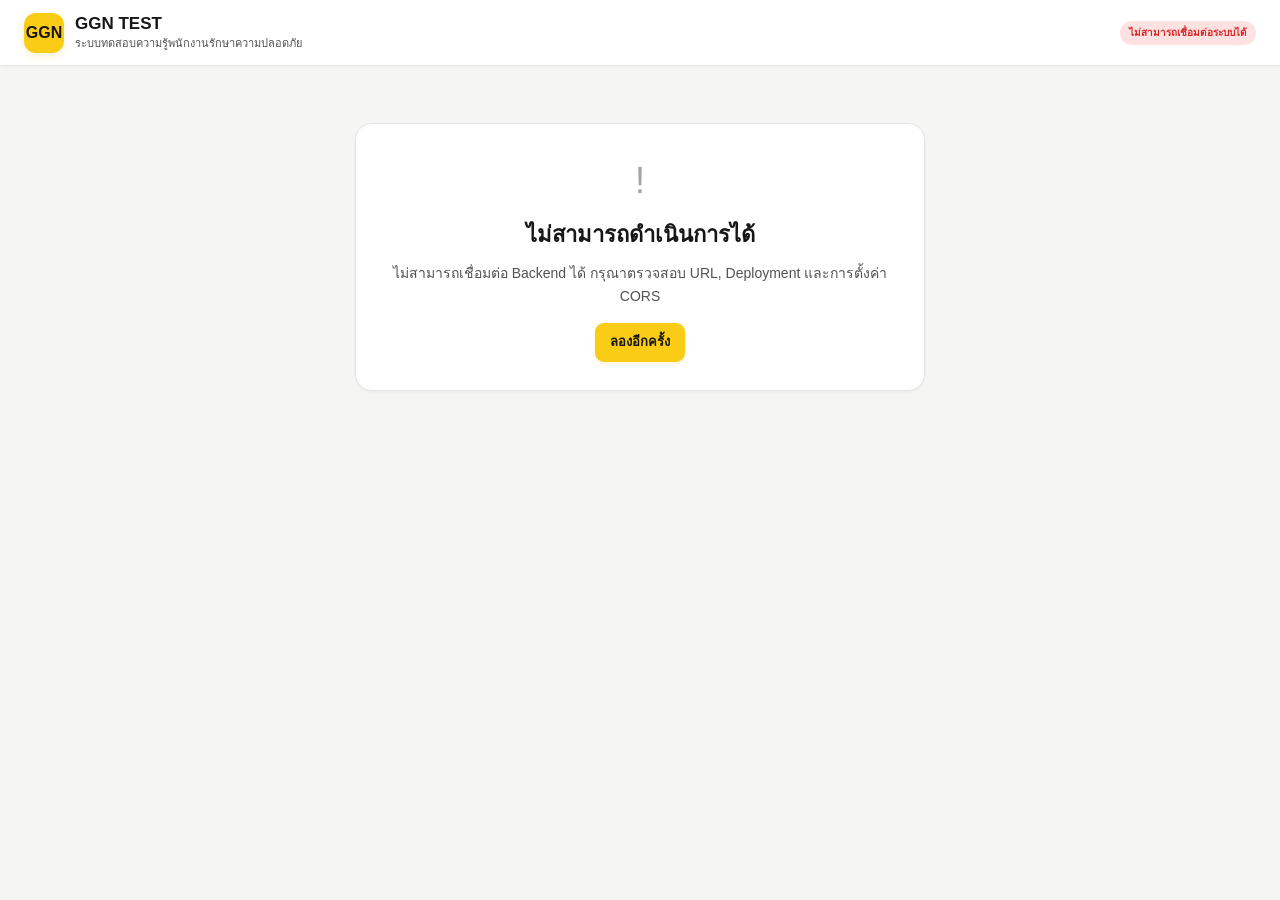
<file: index.html>
<!DOCTYPE html>
<html lang="th">

<head>
  <meta charset="UTF-8">

  <meta
    name="viewport"
    content="width=device-width, initial-scale=1.0"
  >

  <meta
    name="description"
    content="GGN Test - ระบบทดสอบความรู้พนักงานรักษาความปลอดภัย"
  >

  <meta name="theme-color" content="#1d4ed8">

  <title>GGN Test | ระบบทดสอบความรู้</title>

  <link rel="stylesheet" href="css/style.css">
</head>

<body>

  <!-- ==================================================
       APPLICATION HEADER
       ================================================== -->

  <header class="main-header">

    <div class="brand">

      <div class="brand-logo">
        GGN
      </div>

      <div>
        <div class="brand-name">
          GGN TEST
        </div>

        <div class="brand-subtitle">
          ระบบทดสอบความรู้พนักงานรักษาความปลอดภัย
        </div>
      </div>

    </div>

    <div id="connection-status">
      <span class="badge badge-secondary">
        กำลังตรวจสอบระบบ
      </span>
    </div>

  </header>


  <!-- ==================================================
       MAIN APPLICATION
       ================================================== -->

  <main class="container">

    <!-- ================================================
         GLOBAL ALERT
         ================================================ -->

    <div
      id="global-alert"
      class="alert hidden"
      role="alert"
      aria-live="polite"
    ></div>


    <!-- ================================================
         LOADING
         ================================================ -->

    <section
      id="app-loading"
      class="loading-overlay"
    >

      <div class="loading-content">

        <div class="spinner"></div>

        <p>
          กำลังเชื่อมต่อระบบ GGN Test
        </p>

      </div>

    </section>


    <!-- ================================================
         SECTION 1: EXAMINEE SELECTION
         ================================================ -->

    <section
      id="selection-section"
      class="login-page hidden"
    >

      <div class="login-card">

        <div class="login-header">

          <div class="login-logo">
            GGN
          </div>

          <h1 class="login-title">
            GGN TEST
          </h1>

          <p class="login-description">
            ระบบทดสอบความรู้พนักงานรักษาความปลอดภัย
          </p>

        </div>


        <!-- System Information -->

        <div
          id="selection-info"
          class="alert alert-info"
        >
          กรุณากรอกเลขบัตรประชาชน 13 หลัก เพื่อยืนยันตัวตนก่อนเข้าสู่ระบบทดสอบ
        </div>


        <!-- National ID Login Form -->

        <form id="examinee-selection-form" autocomplete="off">

          <div class="form-group">

            <label
              for="examinee-national-id"
              class="form-label"
            >
              เลขบัตรประจำตัวประชาชน
              <span class="required">*</span>
            </label>

            <input
              type="text"
              id="examinee-national-id"
              name="nationalId"
              class="form-control"
              inputmode="numeric"
              pattern="[0-9]{13}"
              maxlength="13"
              minlength="13"
              autocomplete="off"
              autocapitalize="off"
              spellcheck="false"
              placeholder="กรอกเลขบัตรประชาชน 13 หลัก"
              required
              aria-describedby="national-id-help national-id-error"
            >

            <small id="national-id-help" class="text-secondary">
              ระบบจะใช้เลขนี้ตรวจสอบชื่อและรุ่นการสอบของท่าน
            </small>

            <div
              id="national-id-error"
              class="form-error hidden"
              role="alert"
            ></div>

          </div>


          <!-- Examinee Information -->

          <div
            id="examinee-information"
            class="card mb-4 hidden"
            aria-live="polite"
          >

            <div class="card-title mb-2">
              โปรดตรวจสอบข้อมูลของท่าน
            </div>

            <div class="form-group">
              <div class="text-secondary">ชื่อ-นามสกุล</div>
              <strong id="selected-examinee-name">-</strong>
            </div>

            <div class="form-group">
              <div class="text-secondary">รุ่นการทดสอบ</div>
              <strong id="selected-examinee-cohort">-</strong>
            </div>

          </div>


          <button
            type="submit"
            id="btn-enter-system"
            class="btn btn-primary btn-block btn-lg"
            disabled
          >
            ตรวจสอบเลขบัตรประชาชน
          </button>

        </form>

        <div class="card-footer text-center">

          <p class="text-muted">
            หากตรวจสอบข้อมูลไม่สำเร็จ กรุณาติดต่อเจ้าหน้าที่
          </p>

        </div>

      </div>

    </section>


    <!-- ================================================
         SECTION 2: EXAMINEE DASHBOARD
         ================================================ -->

    <section
      id="examinee-dashboard"
      class="hidden"
    >

      <!-- Examinee Profile -->

      <div class="page-header">

        <div>

          <h1 class="page-title">
            รายการทดสอบของฉัน
          </h1>

          <p class="page-description">
            ตรวจสอบรายวิชาและสถานะการทดสอบ
          </p>

        </div>

        <button
          type="button"
          id="btn-change-examinee"
          class="btn btn-secondary"
        >
          เปลี่ยนผู้เข้าสอบ
        </button>

      </div>


      <div class="card mb-4">

        <div class="card-header">

          <div class="card-title">
            ข้อมูลผู้เข้าสอบ
          </div>

          <span
            id="examinee-status"
            class="badge badge-success"
          >
            พร้อมสอบ
          </span>

        </div>

        <div class="form-row">

          <div class="form-group">

            <div class="text-secondary">
              ชื่อ-นามสกุล
            </div>

            <strong id="dashboard-examinee-name">
              -
            </strong>

          </div>

          <div class="form-group">

            <div class="text-secondary">
              รุ่นการทดสอบ
            </div>

            <strong id="dashboard-examinee-cohort">
              -
            </strong>

          </div>

        </div>

      </div>


      <!-- Exam Summary -->

      <div class="stats-grid mb-4">

        <div class="stat-card">

          <div class="stat-label">
            รายวิชาทั้งหมด
          </div>

          <div
            id="total-subjects"
            class="stat-value"
          >
            9
          </div>

          <div class="stat-description">
            รายวิชาที่กำหนด
          </div>

        </div>


        <div class="stat-card">

          <div class="stat-label">
            สอบผ่าน
          </div>

          <div
            id="passed-subjects"
            class="stat-value text-success"
          >
            0
          </div>

          <div class="stat-description">
            วิชาที่ผ่านเกณฑ์
          </div>

        </div>


        <div class="stat-card">

          <div class="stat-label">
            รอสอบ
          </div>

          <div
            id="pending-subjects"
            class="stat-value"
          >
            0
          </div>

          <div class="stat-description">
            วิชาที่ยังไม่เริ่มสอบ
          </div>

        </div>


        <div class="stat-card">

          <div class="stat-label">
            ดำเนินการสอบ
          </div>

          <div
            id="in-progress-subjects"
            class="stat-value text-warning"
          >
            0
          </div>

          <div class="stat-description">
            วิชาที่สอบค้างไว้
          </div>

        </div>

      </div>


      <!-- Subject List -->

      <div class="card">

        <div class="card-header">

          <div class="card-title">
            รายวิชาทั้งหมดและสถานะการสอบ
          </div>

          <span id="subject-open-count" class="badge badge-info">
            0 วิชา
          </span>

        </div>


        <div
          id="subject-list-loading"
          class="text-center text-muted"
        >
          กำลังโหลดรายวิชา...
        </div>


        <div
          id="subject-list"
          class="subject-list"
        >

          <!-- Subject cards will be rendered by app.js -->

        </div>


        <div
          id="subject-list-empty"
          class="empty-state hidden"
        >

          <div class="empty-state-icon">
            -
          </div>

          <div class="empty-state-title">
            ยังไม่มีรายวิชาในระบบ
          </div>

          <p class="empty-state-description">
            กรุณาติดต่อเจ้าหน้าที่เพื่อตรวจสอบรายวิชา
          </p>

        </div>

      </div>

    </section>


    <!-- ================================================
         SECTION 3: EXAM INSTRUCTIONS
         ================================================ -->

    <section
      id="exam-instructions-section"
      class="hidden"
    >

      <div class="page-header">

        <div>

          <h1 class="page-title">
            คำชี้แจงก่อนเริ่มสอบ
          </h1>

          <p class="page-description">
            กรุณาอ่านคำชี้แจงให้ครบถ้วนก่อนเริ่มทำข้อสอบ
          </p>

        </div>

      </div>


      <div class="card">

        <div class="card-header">

          <div class="card-title">
            ข้อมูลการสอบ
          </div>

        </div>


        <div class="form-group">

          <div class="text-secondary">
            รายวิชา
          </div>

          <h3 id="instruction-subject-name">
            -
          </h3>

        </div>


        <div class="form-row">

          <div class="form-group">

            <div class="text-secondary">
              จำนวนข้อสอบ
            </div>

            <strong id="instruction-question-count">
              -
            </strong>

          </div>

          <div class="form-group">

            <div class="text-secondary">
              เวลาสอบ
            </div>

            <strong id="instruction-duration">
              -
            </strong>

          </div>

        </div>


        <div class="divider"></div>


        <h3 class="mb-3">
          ข้อปฏิบัติในการสอบ
        </h3>

        <div class="alert alert-info">

          <ol style="padding-left: 20px;">

            <li>
              ผู้เข้าสอบต้องตรวจสอบชื่อของตนเองก่อนเริ่มสอบ
            </li>

            <li>
              อ่านคำถามและตัวเลือกให้ครบถ้วนก่อนตอบ
            </li>

            <li>
              เลือกคำตอบที่ถูกต้องที่สุดเพียงหนึ่งข้อ
            </li>

            <li>
              ระบบจะบันทึกคำตอบระหว่างการสอบ
            </li>

            <li>
              เมื่อหมดเวลาระบบจะสิ้นสุดการสอบตามเวลาที่กำหนด
            </li>

            <li>
              หากอินเทอร์เน็ตหลุดหรือปิดเบราว์เซอร์ สามารถกลับเข้าสู่ข้อสอบเดิมได้ โดยใช้เวลาที่เหลือจากกำหนดเวลาเดิม
            </li>

            <li>
              การส่งข้อสอบแล้วจะไม่สามารถกลับมาแก้ไขคำตอบได้
            </li>

          </ol>

        </div>


        <div class="alert alert-warning">

          <strong>
            ข้อควรระวัง
          </strong>

          <p>
            ไม่ควรปิดหน้าต่างหรือออกจากระบบระหว่างทำข้อสอบ
            หากเกิดปัญหาให้กลับเข้าสู่ระบบด้วยชื่อเดิม
          </p>

        </div>


        <div class="form-group">

          <label class="flex gap-2">

            <input
              type="checkbox"
              id="confirm-exam-instructions"
            >

            <span>
              ข้าพเจ้าอ่านและเข้าใจคำชี้แจงการสอบแล้ว
            </span>

          </label>

        </div>


        <div class="flex-between flex-wrap gap-3">

          <button
            type="button"
            id="btn-cancel-exam"
            class="btn btn-secondary"
          >
            กลับหน้ารายวิชา
          </button>

          <button
            type="button"
            id="btn-start-exam"
            class="btn btn-primary btn-lg"
            disabled
          >
            เริ่มทำข้อสอบ
          </button>

        </div>

      </div>

    </section>


    <!-- ================================================
         SECTION 4: EXAM AREA
         ================================================ -->

    <section
      id="exam-section"
      class="exam-layout hidden"
    >

      <!-- Exam Header -->

      <div class="exam-header">

        <div>

          <div
            id="exam-subject-name"
            class="exam-subject"
          >
            -
          </div>

          <div
            id="exam-examinee-name"
            class="text-secondary"
          >
            -
          </div>

          <div class="exam-progress">

            <div class="text-muted">
              ความคืบหน้าการตอบ
              <span id="exam-progress-text">
                0/0
              </span>
            </div>

            <div class="progress-track">

              <div
                id="exam-progress-bar"
                class="progress-bar"
                style="width: 0%"
              ></div>

            </div>

          </div>

        </div>


        <div
          id="exam-timer"
          class="exam-timer"
          aria-live="off"
        >
          00:00
        </div>

      </div>


      <!-- Question Navigation -->

      <div class="card mb-4">

        <div class="card-header">

          <div class="card-title">
            หมายเลขข้อสอบ
          </div>

          <div class="text-muted">
            เลือกเพื่อไปยังข้อที่ต้องการ
          </div>

        </div>

        <div
          id="exam-question-navigation"
          class="exam-question-nav"
        >

          <!-- Question navigation will be rendered by app.js -->

        </div>

        <div class="flex flex-wrap gap-3">

          <span class="badge badge-success">
            ตอบแล้ว
          </span>

          <span class="badge badge-secondary">
            ยังไม่ตอบ
          </span>

          <span class="badge badge-primary">
            ข้อปัจจุบัน
          </span>

        </div>

      </div>


      <!-- Question Container -->

      <div
        id="exam-question-container"
      >

        <!-- Questions will be rendered by app.js -->

      </div>


      <!-- Exam Navigation -->

      <div class="exam-navigation">

        <button
          type="button"
          id="btn-previous-question"
          class="btn btn-secondary"
          disabled
        >
          ข้อก่อนหน้า
        </button>

        <button
          type="button"
          id="btn-next-question"
          class="btn btn-primary"
        >
          ข้อถัดไป
        </button>

      </div>


      <!-- Submit Exam -->

      <div class="card mt-4">

        <div class="flex-between flex-wrap gap-3">

          <div>

            <strong>
              ตรวจสอบคำตอบก่อนส่งข้อสอบ
            </strong>

            <p class="text-muted">
              ระบบจะไม่อนุญาตให้แก้ไขคำตอบหลังส่งข้อสอบ
            </p>

          </div>

          <button
            type="button"
            id="btn-submit-exam"
            class="btn btn-success btn-lg"
          >
            ส่งข้อสอบ
          </button>

        </div>

      </div>

    </section>


    <!-- ================================================
         SECTION 5: EXAM RESULT
         ================================================ -->

    <section
      id="exam-result-section"
      class="hidden"
    >

      
    <div class="result-card">

      <!-- Success Check Icon -->
      <div style="
        width: 88px;
        height: 88px;
        margin: 0 auto 20px;
        border-radius: 50%;
        background: #dcfce7;
        color: #16a34a;
        display: flex;
        align-items: center;
        justify-content: center;
        font-size: 52px;
        font-weight: 700;
        border: 4px solid #86efac;
      ">✓</div>

      <h2 id="result-subject-name">
        ส่งข้อสอบเรียบร้อยแล้ว
      </h2>

      <p id="result-status" class="mt-2">
        ระบบบันทึกการส่งข้อสอบของคุณแล้ว
      </p>

      <div class="alert alert-info mt-4">
        ผลการสอบถูกบันทึกในระบบแล้ว
        กรุณากลับไปยังหน้ารายวิชาเพื่อดำเนินการต่อ
      </div>

      <button
        type="button"
        id="btn-back-to-dashboard"
        class="btn btn-primary btn-block mt-3"
      >
        กลับหน้ารายวิชา
      </button>

    </div>


    </section>


    <!-- ================================================
         SECTION 6: SYSTEM ERROR
         ================================================ -->

    <section
      id="system-error-section"
      class="hidden"
    >

      <div class="result-card">

        <div class="empty-state-icon">
          !
        </div>

        <h2>
          ไม่สามารถดำเนินการได้
        </h2>

        <p
          id="system-error-message"
          class="mt-3"
        >
          เกิดข้อผิดพลาดในการเชื่อมต่อระบบ
        </p>

        <button
          type="button"
          id="btn-retry-system"
          class="btn btn-primary mt-4"
        >
          ลองอีกครั้ง
        </button>

      </div>

    </section>

  </main>


  <!-- ==================================================
       CONFIRMATION MODAL
       ================================================== -->

  <div
    id="confirm-modal"
    class="modal-overlay hidden"
    role="dialog"
    aria-modal="true"
    aria-labelledby="confirm-modal-title"
  >

    <div class="modal">

      <div class="modal-header">

        <h3
          id="confirm-modal-title"
          class="modal-title"
        >
          ยืนยันการดำเนินการ
        </h3>

      </div>

      <div
        id="confirm-modal-message"
        class="modal-body"
      >
        กรุณายืนยันการดำเนินการ
      </div>

      <div class="modal-footer">

        <button
          type="button"
          id="btn-confirm-cancel"
          class="btn btn-secondary"
        >
          ยกเลิก
        </button>

        <button
          type="button"
          id="btn-confirm-ok"
          class="btn btn-primary"
        >
          ยืนยัน
        </button>

      </div>

    </div>

  </div>


  <!-- ==================================================
       APPLICATION SCRIPTS
       ================================================== -->

  <script src="js/api.js"></script>
  <script src="js/app.js?v=1.1.0"></script>

</body>

</html>
</file>
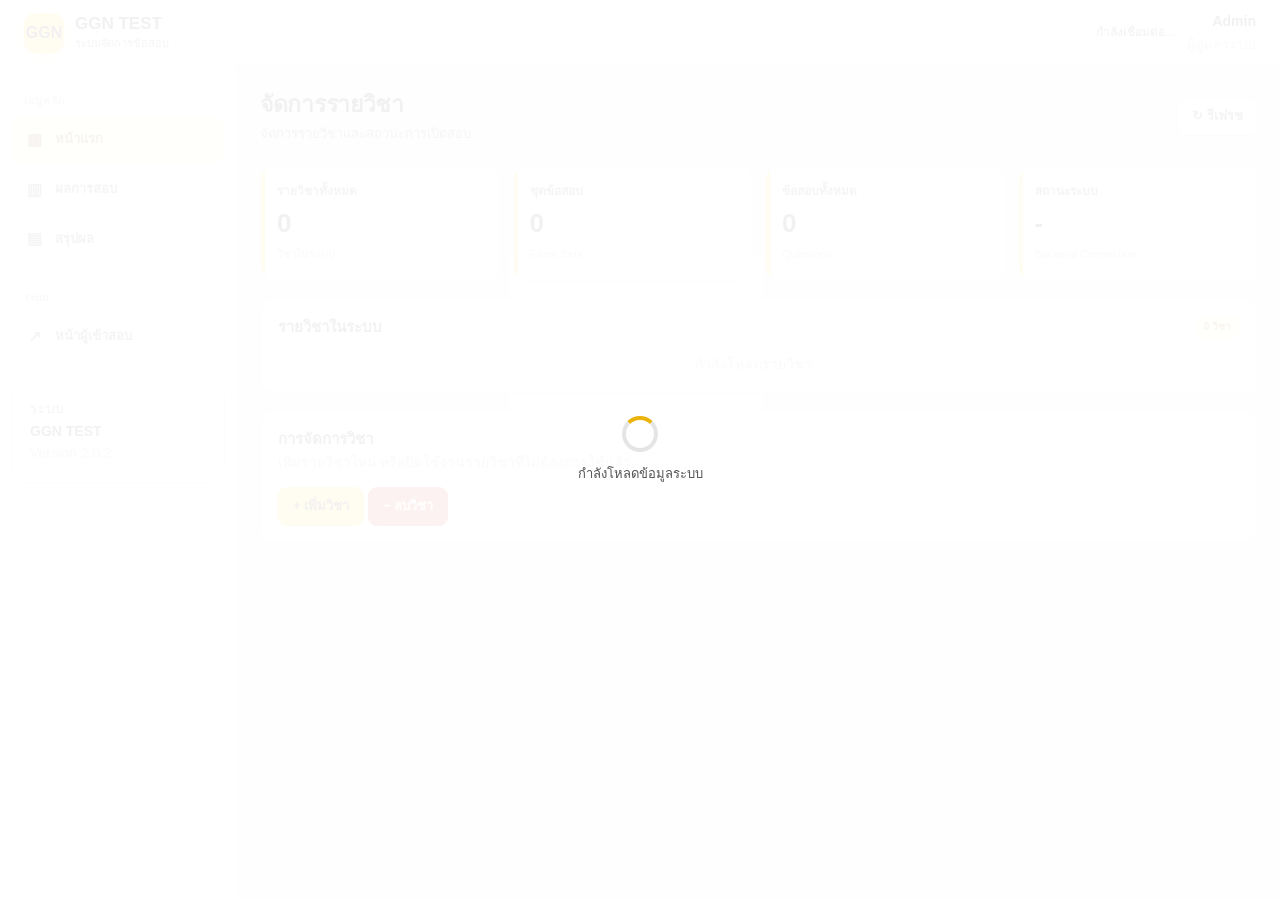
<file: admin.html>
<!DOCTYPE html>
<html lang="th">
<head>
  <meta charset="UTF-8">
  <meta name="viewport" content="width=device-width, initial-scale=1.0">
  <meta name="description" content="GGN Test Admin - ระบบจัดการข้อสอบ">
  <meta name="theme-color" content="#facc15">

  <title>GGN TEST | Admin</title>

  <link rel="stylesheet" href="css/style.css?v=2.3.0">
</head>

<body>

  <!-- HEADER -->
  <header class="main-header">
    <div class="brand">
      <div class="brand-logo">GGN</div>
      <div>
        <div class="brand-name">GGN TEST</div>
        <div class="brand-subtitle">ระบบจัดการข้อสอบ</div>
      </div>
    </div>

    <div class="flex flex-center gap-3">
      <div id="admin-connection-status" class="admin-connection">
        <span class="badge badge-secondary">กำลังตรวจสอบระบบ</span>
      </div>

      <div class="text-right">
        <strong id="admin-name">Admin</strong>
        <div id="admin-role" class="text-muted">ผู้ดูแลระบบ</div>
      </div>
    </div>
  </header>

  <div class="admin-layout">

    <!-- SIDEBAR -->
    <aside class="sidebar">
      <div class="sidebar-title">เมนูหลัก</div>

      <ul class="sidebar-menu">
        <li>
          <a href="#dashboard"
             class="sidebar-link active"
             data-section="dashboard">
            <span class="sidebar-icon">▦</span>
            หน้าแรก
          </a>
        </li>

        <li>
          <a href="#results"
             class="sidebar-link"
             data-section="results">
            <span class="sidebar-icon">▥</span>
            ผลการสอบ
          </a>
        </li>

        <li>
          <a href="#summary"
             class="sidebar-link"
             data-section="summary">
            <span class="sidebar-icon">▤</span>
            สรุปผล
          </a>
        </li>
      </ul>

      <div class="sidebar-title mt-4">ระบบ</div>

      <ul class="sidebar-menu">
        <li>
          <a href="index.html"
             class="sidebar-link"
             target="_blank"
             rel="noopener">
            <span class="sidebar-icon">↗</span>
            หน้าผู้เข้าสอบ
          </a>
        </li>
      </ul>

      <div class="card mt-4">
        <div class="text-secondary">ระบบ</div>
        <strong>GGN TEST</strong>
        <div class="text-muted">Version 2.0.2</div>
      </div>
    </aside>

    <!-- MAIN -->
    <main class="admin-main">
      <div class="page-content">

        <div id="admin-global-alert"
             class="alert hidden"
             role="alert"
             aria-live="polite"></div>

        <!-- GLOBAL LOADING -->
        <div id="admin-loading"
             class="admin-loading-screen">
          <div class="loading-content">
            <div class="spinner"></div>
            <p>กำลังโหลดข้อมูลระบบ</p>
          </div>
        </div>

        <!-- ==========================================
             PAGE 1: DASHBOARD / SUBJECTS
             ========================================== -->
        <section id="dashboard-section" class="admin-section">

          <div class="page-header">
            <div>
              <h1 class="page-title">จัดการรายวิชา</h1>
              <p class="page-description">
                จัดการรายวิชาและสถานะการเปิดสอบ
              </p>
            </div>

            <button type="button"
                    id="btn-refresh-dashboard"
                    class="btn btn-secondary">
              ↻ รีเฟรช
            </button>
          </div>

          <div class="stats-grid mb-4">

            <div class="stat-card">
              <div class="stat-label">รายวิชาทั้งหมด</div>
              <div id="stat-total-subjects" class="stat-value">0</div>
              <div class="stat-description">วิชาในระบบ</div>
            </div>

            <div class="stat-card">
              <div class="stat-label">ชุดข้อสอบ</div>
              <div id="stat-total-examsets" class="stat-value">0</div>
              <div class="stat-description">Exam Sets</div>
            </div>

            <div class="stat-card">
              <div class="stat-label">ข้อสอบทั้งหมด</div>
              <div id="stat-total-questions" class="stat-value">0</div>
              <div class="stat-description">Questions</div>
            </div>

            <div class="stat-card">
              <div class="stat-label">สถานะระบบ</div>
              <div id="stat-system-status"
                   class="stat-value text-success">-</div>
              <div class="stat-description">Backend Connection</div>
            </div>

          </div>

          <div class="card mb-4">
            <div class="card-header">
              <div class="card-title">รายวิชาในระบบ</div>
              <span id="dashboard-subject-count" class="badge badge-primary">0 วิชา</span>
            </div>

            <div id="dashboard-subjects-loading"
                 class="text-center text-muted">
              กำลังโหลดรายวิชา...
            </div>

            <div id="dashboard-subject-list"
                 class="subject-grid">
              <!-- Rendered by admin.js -->
            </div>

            <div id="dashboard-subjects-empty"
                 class="empty-state hidden">
              <div class="empty-state-title">
                ไม่พบข้อมูลรายวิชา
              </div>
            </div>
          </div>

          <div class="card subject-management-card">
            <div class="card-header">
              <div>
                <div class="card-title">การจัดการวิชา</div>
                <p class="text-muted">เพิ่มรายวิชาใหม่ หรือปิดใช้งานรายวิชาที่ไม่ต้องการใช้แล้ว</p>
              </div>
            </div>

            <div class="subject-management-actions">
              <button type="button"
                      id="btn-add-subject"
                      class="btn btn-primary">
                + เพิ่มวิชา
              </button>

              <button type="button"
                      id="btn-delete-subject"
                      class="btn btn-danger">
                − ลบวิชา
              </button>
            </div>
          </div>

        </section>

        <!-- ==========================================
             PAGE 2: QUESTION MANAGEMENT
             ========================================== -->
        <section id="questions-section"
                 class="admin-section hidden">

          <div class="page-header">
            <div>
              <button type="button"
                      id="btn-back-subjects"
                      class="btn btn-secondary btn-sm">
                ← กลับหน้ารายวิชา
              </button>
              <h1 id="question-page-subject-name" class="page-title">จัดการข้อสอบ</h1>
              <p id="question-page-description" class="page-description">
                แสดงข้อสอบทั้งหมดของรายวิชาที่เลือก พร้อมตัวเลือกและเฉลย
              </p>
            </div>

            <button type="button"
                    id="btn-add-question"
                    class="btn btn-primary">
              + เพิ่มข้อสอบ
            </button>
          </div>

          <div class="card question-subject-context mb-4">
            <div class="card-header">
              <div class="card-title">คลังข้อสอบรายวิชา</div>
              <span id="question-subject-context" class="badge badge-primary">ยังไม่ได้เลือกรายวิชา</span>
            </div>
            <p class="text-muted">รายการนี้รวมข้อสอบของรายวิชาที่เลือกจากทุกชุดสอบและรุ่น โดยแสดงชุดสอบกำกับในแต่ละข้อ</p>
          </div>

          <div class="card mb-4 hidden" aria-hidden="true">
            <div class="card-header">
              <div class="card-title">ค้นหาและกรองข้อสอบ</div>
            </div>

            <div class="form-row">

              <div class="form-group">
                <label for="filter-subject" class="form-label">
                  รายวิชา
                </label>
                <select id="filter-subject" class="form-control">
                  <option value="">ทุกรายวิชา</option>
                </select>
              </div>

              <div class="form-group">
                <label for="filter-examset" class="form-label">
                  ชุดข้อสอบ
                </label>
                <select id="filter-examset"
                        class="form-control"
                        disabled>
                  <option value="">เลือกรายวิชาก่อน</option>
                </select>
              </div>

              <div class="form-group">
                <label for="filter-question-status"
                       class="form-label">
                  สถานะข้อสอบ
                </label>
                <select id="filter-question-status"
                        class="form-control">
                  <option value="">ทุกสถานะ</option>
                  <option value="ACTIVE">ใช้งาน</option>
                  <option value="INACTIVE">ปิดใช้งาน</option>
                </select>
              </div>

              <div class="form-group">
                <label for="question-search" class="form-label">
                  ค้นหาข้อความ
                </label>
                <input type="search"
                       id="question-search"
                       class="form-control"
                       placeholder="ค้นหาคำถาม...">
              </div>

            </div>

            <div class="flex flex-wrap gap-2">
              <button type="button"
                      id="btn-search-questions"
                      class="btn btn-primary">
                ค้นหา
              </button>

              <button type="button"
                      id="btn-reset-question-filter"
                      class="btn btn-secondary">
                ล้างตัวกรอง
              </button>
            </div>
          </div>

          <div class="card">
            <div class="card-header">
              <div class="card-title">รายการข้อสอบ</div>
              <span id="question-count"
                    class="badge badge-info">0 รายการ</span>
            </div>

            <div id="question-list-loading"
                 class="text-center text-muted">
              กำลังโหลดข้อสอบ...
            </div>

            <div id="question-table-container"
                 class="table-wrapper hidden">
              <table class="table">
                <thead>
                  <tr>
                    <th width="65">ข้อ</th>
                    <th>คำถามและตัวเลือก A–D</th>
                    <th>ชุดสอบ / รุ่น</th>
                    <th width="80">คะแนน</th>
                    <th width="90">เฉลย</th>
                    <th width="100">สถานะ</th>
                    <th width="130">จัดการ</th>
                  </tr>
                </thead>
                <tbody id="question-table-body"></tbody>
              </table>
            </div>

            <div id="question-list-empty"
                 class="empty-state hidden">
              <div class="empty-state-title">ไม่พบข้อสอบ</div>
              <p class="empty-state-description">
                รายวิชานี้ยังไม่มีข้อสอบ หรือยังไม่มีชุดสอบที่กำหนดไว้
              </p>
            </div>
          </div>

        </section>

        <!-- ==========================================
             PAGE 3: RESULTS
             ========================================== -->
        <section id="results-section" class="admin-section hidden">
          <div class="page-header">
            <div>
              <h1 class="page-title">ผลการสอบ</h1>
              <p class="page-description">
                ตรวจสอบคะแนนรายบุคคลครบ 9 วิชา และแก้ไขคะแนนรายข้อได้
              </p>
            </div>
            <button type="button" id="btn-refresh-results" class="btn btn-secondary">
              ↻ รีเฟรช
            </button>
          </div>

          <div class="card mb-4">
            <div class="form-row">
              <div class="form-group">
                <label for="result-filter-cohort" class="form-label">รุ่นการทดสอบ</label>
                <select id="result-filter-cohort" class="form-control">
                  <option value="">เลือกรุ่นการทดสอบ</option>
                </select>
              </div>
              <div class="form-group">
                <label for="result-search" class="form-label">ค้นหาผู้เข้าสอบ</label>
                <input type="search" id="result-search" class="form-control"
                       placeholder="ชื่อ นามสกุล หรือเลขประจำตัว">
              </div>
            </div>
            <button type="button" id="btn-search-results" class="btn btn-primary">
              ค้นหาผลสอบ
            </button>
          </div>

          <div class="card">
            <div class="card-header">
              <div class="card-title">คะแนนรายบุคคล</div>
              <span id="result-count" class="badge badge-info">0 รายชื่อ</span>
            </div>
            <div id="result-list-loading" class="text-center text-muted hidden">
              กำลังโหลดผลสอบ...
            </div>
            <div id="result-table-container" class="table-wrapper hidden result-wide-table">
              <table class="table result-person-table">
                <thead id="result-table-head"></thead>
                <tbody id="result-table-body"></tbody>
              </table>
            </div>
            <div id="result-list-empty" class="empty-state hidden">
              <div class="empty-state-title">ยังไม่มีข้อมูลผลสอบ</div>
              <p class="empty-state-description">เลือกรุ่นการทดสอบและค้นหาผู้เข้าสอบ</p>
            </div>
          </div>
        </section>

        <!-- ==========================================
             PAGE 4: SUMMARY
             ========================================== -->
        <section id="summary-section" class="admin-section hidden">
          <div class="page-header">
            <div>
              <h1 class="page-title">สรุปผลการสอบ</h1>
              <p class="page-description">
                คะแนนเฉลี่ยของผู้เข้าสอบที่สอบเสร็จแล้ว แยกตามรายวิชา
              </p>
            </div>
            <button type="button" id="btn-refresh-summary" class="btn btn-secondary">
              ↻ รีเฟรช
            </button>
          </div>

          <div class="card mb-4">
            <div class="form-row">
              <div class="form-group">
                <label for="summary-filter-cohort" class="form-label">รุ่นการทดสอบ</label>
                <select id="summary-filter-cohort" class="form-control">
                  <option value="">เลือกรุ่นการทดสอบ</option>
                </select>
              </div>
              <div class="form-group">
                <label for="summary-search" class="form-label">ค้นหาผู้เข้าสอบ (ไม่บังคับ)</label>
                <input type="search" id="summary-search" class="form-control"
                       placeholder="ชื่อ นามสกุล หรือเลขประจำตัว">
              </div>
            </div>
            <button type="button" id="btn-load-summary" class="btn btn-primary">
              แสดงสรุปผล
            </button>
          </div>

          <div class="card">
            <div class="card-header">
              <div class="card-title">คะแนนเฉลี่ยรายวิชา</div>
              <span id="summary-count" class="badge badge-info">0 คน</span>
            </div>
            <div id="summary-loading" class="text-center text-muted hidden">
              กำลังประมวลผลสรุปผล...
            </div>
            <div id="summary-table-container" class="table-wrapper hidden">
              <table class="table summary-average-table">
                <thead>
                  <tr>
                    <th>ลำดับ</th>
                    <th>รายวิชา</th>
                    <th>คะแนนเฉลี่ย</th>
                  </tr>
                </thead>
                <tbody id="summary-subject-body"></tbody>
              </table>
            </div>
            <div id="summary-empty" class="empty-state hidden">
              <div class="empty-state-title">ยังไม่มีข้อมูลสรุปผล</div>
              <p class="empty-state-description">เลือกรุ่นก่อน หากต้องการดูเฉพาะบุคคลให้ค้นหาด้วยชื่อหรือเลขประจำตัว</p>
            </div>
          </div>
        </section>

      </div>
    </main>
  </div>

  <!-- ================================================
       ADD SUBJECT MODAL
       ================================================ -->
  <div id="subject-add-modal"
       class="modal-overlay hidden"
       role="dialog"
       aria-modal="true"
       aria-labelledby="subject-add-modal-title">
    <div class="modal">
      <div class="modal-header">
        <h3 id="subject-add-modal-title" class="modal-title">เพิ่มรายวิชา</h3>
        <button type="button" id="btn-close-subject-add-modal" class="btn btn-secondary btn-sm">ปิด</button>
      </div>
      <form id="subject-add-form">
        <div class="modal-body">
          <div class="form-group">
            <label for="subject-add-code" class="form-label">รหัสวิชา <span class="required">*</span></label>
            <input type="text" id="subject-add-code" name="subjectCode" class="form-control" maxlength="40" required>
          </div>
          <div class="form-group">
            <label for="subject-add-name" class="form-label">ชื่อวิชา <span class="required">*</span></label>
            <input type="text" id="subject-add-name" name="subjectName" class="form-control" maxlength="150" required>
          </div>
          <div class="form-group">
            <label for="subject-add-order" class="form-label">ลำดับการแสดงผล</label>
            <input type="number" id="subject-add-order" name="displayOrder" class="form-control" min="1" step="1">
          </div>
          <div id="subject-add-form-error" class="alert alert-danger hidden" role="alert"></div>
        </div>
        <div class="modal-footer">
          <button type="button" id="btn-cancel-subject-add" class="btn btn-secondary">ยกเลิก</button>
          <button type="submit" id="btn-save-subject" class="btn btn-primary">บันทึกวิชา</button>
        </div>
      </form>
    </div>
  </div>

  <!-- ================================================
       DELETE / DEACTIVATE SUBJECT MODAL
       ================================================ -->
  <div id="subject-delete-modal"
       class="modal-overlay hidden"
       role="dialog"
       aria-modal="true"
       aria-labelledby="subject-delete-modal-title">
    <div class="modal">
      <div class="modal-header">
        <h3 id="subject-delete-modal-title" class="modal-title">ลบหรือปิดใช้งานรายวิชา</h3>
        <button type="button" id="btn-close-subject-delete-modal" class="btn btn-secondary btn-sm">ปิด</button>
      </div>
      <form id="subject-delete-form">
        <div class="modal-body">
          <div class="form-group">
            <label for="subject-delete-select" class="form-label">เลือกรายวิชา</label>
            <select id="subject-delete-select" name="subjectId" class="form-control" required>
              <option value="">เลือกรายวิชา</option>
            </select>
          </div>
          <div class="alert alert-warning">
            หากวิชานี้ยังไม่มีประวัติการสอบ ระบบจะลบชุดสอบและข้อสอบที่ผูกอยู่ด้วย หากมีประวัติการสอบหรือคะแนน ระบบจะปิดใช้งานแทนการลบเพื่อรักษาข้อมูลย้อนหลัง
          </div>
          <div id="subject-delete-form-error" class="alert alert-danger hidden" role="alert"></div>
        </div>
        <div class="modal-footer">
          <button type="button" id="btn-cancel-subject-delete" class="btn btn-secondary">ยกเลิก</button>
          <button type="submit" id="btn-confirm-subject-delete" class="btn btn-danger">ยืนยัน</button>
        </div>
      </form>
    </div>
  </div>

  <!-- ================================================
       QUESTION MODAL
       ================================================ -->
  <div id="question-modal"
       class="modal-overlay hidden"
       role="dialog"
       aria-modal="true"
       aria-labelledby="question-modal-title">

    <div class="modal modal-lg">

      <div class="modal-header">
        <h3 id="question-modal-title" class="modal-title">
          เพิ่มข้อสอบ
        </h3>

        <button type="button"
                id="btn-close-question-modal"
                class="btn btn-secondary btn-sm"
                aria-label="ปิด">
          ปิด
        </button>
      </div>

      <form id="question-form">
        <div class="modal-body">

          <input type="hidden"
                 id="question-id"
                 name="questionId">

          <div class="form-group">
            <label for="question-subject" class="form-label">
              รายวิชา <span class="required">*</span>
            </label>
            <select id="question-subject"
                    name="subjectId"
                    class="form-control"
                    required>
              <option value="">เลือกรายวิชา</option>
            </select>
          </div>

          <div class="form-group">
            <label for="question-examset" class="form-label">
              ชุดข้อสอบ / รุ่น <span class="required">*</span>
            </label>
            <select id="question-examset"
                    name="examSetId"
                    class="form-control"
                    required>
              <option value="">เลือกรายวิชาก่อน</option>
            </select>
            <div class="form-hint">
              หากวิชามีหลายรุ่น ให้เลือกชุดข้อสอบของรุ่นที่ต้องการเพิ่มหรือแก้ไข
            </div>
          </div>

          <div class="form-row">

            <div class="form-group">
              <label for="question-number" class="form-label">
                ลำดับข้อ <span class="required">*</span>
              </label>
              <input type="number"
                     id="question-number"
                     name="questionNo"
                     class="form-control"
                     min="1"
                     step="1"
                     required>
            </div>

            <div class="form-group">
              <label for="question-score" class="form-label">
                คะแนน <span class="required">*</span>
              </label>
              <input type="number"
                     id="question-score"
                     name="score"
                     class="form-control"
                     min="0"
                     step="0.5"
                     value="1"
                     required>
            </div>

          </div>

          <div class="form-group">
            <label for="question-text" class="form-label">
              คำถาม <span class="required">*</span>
            </label>
            <textarea id="question-text"
                      name="questionText"
                      class="form-control"
                      rows="4"
                      required
                      placeholder="พิมพ์ข้อความคำถาม..."></textarea>
          </div>

          <div class="form-group">
            <label for="question-image-url" class="form-label">
              URL รูปภาพประกอบ
            </label>
            <input type="url"
                   id="question-image-url"
                   name="questionImageUrl"
                   class="form-control"
                   placeholder="https://...">
            <div class="form-hint">
              เว้นว่างได้หากไม่มีรูปภาพประกอบ
            </div>
          </div>

          <div class="section">
            <h3 class="section-title">ตัวเลือกคำตอบ</h3>

            <div class="form-group">
              <label for="choice-a" class="form-label">
                ตัวเลือก A <span class="required">*</span>
              </label>
              <textarea id="choice-a"
                        name="choiceA"
                        class="form-control"
                        rows="2"
                        required></textarea>
            </div>

            <div class="form-group">
              <label for="choice-b" class="form-label">
                ตัวเลือก B <span class="required">*</span>
              </label>
              <textarea id="choice-b"
                        name="choiceB"
                        class="form-control"
                        rows="2"
                        required></textarea>
            </div>

            <div class="form-group">
              <label for="choice-c" class="form-label">
                ตัวเลือก C <span class="required">*</span>
              </label>
              <textarea id="choice-c"
                        name="choiceC"
                        class="form-control"
                        rows="2"
                        required></textarea>
            </div>

            <div class="form-group">
              <label for="choice-d" class="form-label">
                ตัวเลือก D <span class="required">*</span>
              </label>
              <textarea id="choice-d"
                        name="choiceD"
                        class="form-control"
                        rows="2"
                        required></textarea>
            </div>
          </div>

          <div class="form-group">
            <label for="correct-answer" class="form-label">
              เฉลยคำตอบ <span class="required">*</span>
            </label>
            <select id="correct-answer"
                    name="correctAnswer"
                    class="form-control"
                    required>
              <option value="">เลือกคำตอบที่ถูกต้อง</option>
              <option value="A">A</option>
              <option value="B">B</option>
              <option value="C">C</option>
              <option value="D">D</option>
            </select>
            <div class="form-hint">
              เฉลยจะถูกจัดเก็บใน Backend
              และไม่ส่งไปยังหน้าผู้เข้าสอบ
            </div>
          </div>

          <div class="form-group">
            <label for="question-explanation" class="form-label">
              คำอธิบายเพิ่มเติม
            </label>
            <textarea id="question-explanation"
                      name="explanation"
                      class="form-control"
                      rows="3"
                      placeholder="คำอธิบายสำหรับเจ้าหน้าที่..."></textarea>
          </div>

          <div class="form-group">
            <label for="question-status" class="form-label">
              สถานะข้อสอบ
            </label>
            <select id="question-status"
                    name="status"
                    class="form-control">
              <option value="ACTIVE">ใช้งาน</option>
              <option value="INACTIVE">ปิดใช้งาน</option>
            </select>
          </div>

          <div id="question-form-error"
               class="alert alert-danger hidden"
               role="alert"></div>

        </div>

        <div class="modal-footer">
          <button type="button"
                  id="btn-cancel-question"
                  class="btn btn-secondary">
            ยกเลิก
          </button>

          <button type="submit"
                  id="btn-save-question"
                  class="btn btn-primary">
            บันทึกข้อสอบ
          </button>
        </div>
      </form>
    </div>
  </div>

  <!-- ================================================
       CONFIRMATION MODAL
       ================================================ -->
  <div id="admin-confirm-modal"
       class="modal-overlay hidden"
       role="dialog"
       aria-modal="true"
       aria-labelledby="admin-confirm-title">

    <div class="modal">

      <div class="modal-header">
        <h3 id="admin-confirm-title" class="modal-title">
          ยืนยันการดำเนินการ
        </h3>
      </div>

      <div id="admin-confirm-message" class="modal-body">
        กรุณายืนยันการดำเนินการ
      </div>

      <div class="modal-footer">
        <button type="button"
                id="btn-admin-confirm-cancel"
                class="btn btn-secondary">
          ยกเลิก
        </button>

        <button type="button"
                id="btn-admin-confirm-ok"
                class="btn btn-danger">
          ยืนยัน
        </button>
      </div>

    </div>
  </div>

<script src="js/api.js"></script>
<script src="js/admin.js?v=3.4.0"></script>
<script src="js/admin-results.js?v=1.0.1"></script>
<script src="js/admin-summary.js?v=1.0.1"></script>
<script src="js/admin-result-detail.js?v=1.2.2"></script>

</body>
</html>
</file>
<file: css/style.css>
/* ======================================================
   GGN TEST
   MAIN STYLESHEET
   Version: 2.1.0
   Updated: 2026-11-11
   Theme: Yellow / Black / White
   ====================================================== */


/* ======================================================
   1. ROOT
   ====================================================== */

:root {
  --primary: #facc15;
  --primary-dark: #eab308;
  --primary-light: #fef9c3;

  --secondary: #475569;

  --success: #15803d;
  --success-light: #dcfce7;

  --warning: #a16207;
  --warning-light: #fef3c7;

  --danger: #dc2626;
  --danger-light: #fee2e2;

  --info: #0369a1;
  --info-light: #e0f2fe;

  --background: #f5f5f4;
  --surface: #ffffff;
  --surface-soft: #fafaf9;

  --text-primary: #171717;
  --text-secondary: #525252;
  --text-muted: #a3a3a3;

  --border: #e5e5e5;
  --border-dark: #d4d4d4;

  --sidebar-width: 238px;
  --header-height: 66px;

  --radius-sm: 7px;
  --radius-md: 11px;
  --radius-lg: 15px;
  --radius-xl: 20px;

  --shadow-sm: 0 1px 3px rgba(0,0,0,.05);
  --shadow-md: 0 5px 18px rgba(0,0,0,.06);
  --shadow-lg: 0 12px 35px rgba(0,0,0,.12);

  --transition: .2s ease;
}


/* ======================================================
   2. RESET
   ====================================================== */

* {
  margin: 0;
  padding: 0;
  box-sizing: border-box;
}

html {
  scroll-behavior: smooth;
}

body {
  min-height: 100vh;
  font-family: "Sarabun", "Noto Sans Thai", Tahoma, sans-serif;
  font-size: 14px;
  line-height: 1.6;
  color: var(--text-primary);
  background: var(--background);
}

button,
input,
select,
textarea {
  font: inherit;
}

button {
  cursor: pointer;
}

button:disabled {
  cursor: not-allowed;
  opacity: .55;
}

img {
  max-width: 100%;
}

a {
  color: #a16207;
  text-decoration: none;
}

a:hover {
  text-decoration: none;
}


/* ======================================================
   3. TYPOGRAPHY
   ====================================================== */

h1, h2, h3, h4, h5 {
  color: var(--text-primary);
  font-weight: 700;
  line-height: 1.4;
}

h1 { font-size: 26px; }
h2 { font-size: 22px; }
h3 { font-size: 18px; }
h4 { font-size: 16px; }

p {
  color: var(--text-secondary);
}

.text-primary { color: #a16207; }
.text-secondary { color: var(--text-secondary); }
.text-muted { color: var(--text-muted); }
.text-success { color: var(--success); }
.text-danger { color: var(--danger); }
.text-warning { color: var(--warning); }
.text-center { text-align: center; }
.text-right { text-align: right; }
.text-bold { font-weight: 700; }


/* ======================================================
   4. LAYOUT
   ====================================================== */

.container {
  width: 100%;
  max-width: 1400px;
  margin: 0 auto;
  padding: 22px;
}

.page-content {
  padding: 22px;
}

.page-header {
  display: flex;
  justify-content: space-between;
  align-items: center;
  flex-wrap: wrap;
  gap: 14px;
  margin-bottom: 20px;
}

.page-title {
  font-size: 23px;
  font-weight: 800;
  letter-spacing: -.3px;
}

.page-description {
  margin-top: 4px;
  color: var(--text-secondary);
  font-size: 13px;
}

.section {
  margin-bottom: 22px;
}

.section-title {
  font-size: 16px;
  font-weight: 700;
  margin-bottom: 13px;
}

.flex { display: flex; }

.flex-center {
  display: flex;
  align-items: center;
  justify-content: center;
}

.flex-between {
  display: flex;
  justify-content: space-between;
  align-items: center;
}

.flex-wrap { flex-wrap: wrap; }

.gap-1 { gap: 4px; }
.gap-2 { gap: 8px; }
.gap-3 { gap: 12px; }
.gap-4 { gap: 16px; }


/* ======================================================
   5. HEADER
   ====================================================== */

.main-header {
  min-height: var(--header-height);
  background: #fff;
  border-bottom: 1px solid var(--border);
  display: flex;
  align-items: center;
  justify-content: space-between;
  gap: 12px;
  padding: 0 24px;
  position: sticky;
  top: 0;
  z-index: 100;
  box-shadow: 0 2px 8px rgba(0,0,0,.025);
}

.brand {
  display: flex;
  align-items: center;
  gap: 11px;
  min-width: 0;
}

.brand-logo {
  width: 40px;
  height: 40px;
  flex-shrink: 0;
  background: var(--primary);
  color: #171717;
  border-radius: 12px;
  display: flex;
  align-items: center;
  justify-content: center;
  font-size: 16px;
  font-weight: 900;
  box-shadow: 0 3px 8px rgba(234,179,8,.2);
}

.brand-name {
  font-size: 17px;
  font-weight: 800;
  line-height: 1.3;
  color: #171717;
}

.brand-subtitle {
  font-size: 11px;
  color: var(--text-secondary);
}


/* ======================================================
   6. ADMIN LAYOUT
   ====================================================== */

.admin-layout {
  display: flex;
  min-height: calc(100vh - var(--header-height));
}

.sidebar {
  width: var(--sidebar-width);
  min-width: var(--sidebar-width);
  background: #fff;
  border-right: 1px solid var(--border);
  padding: 19px 12px;
  display: flex;
  flex-direction: column;
}

.sidebar-title {
  padding: 8px 12px;
  font-size: 10px;
  color: var(--text-muted);
  font-weight: 800;
  letter-spacing: .7px;
}

.sidebar-menu {
  list-style: none;
}

.sidebar-menu li {
  margin-bottom: 4px;
}

.sidebar-link {
  display: flex;
  align-items: center;
  gap: 11px;
  padding: 10px 12px;
  border-radius: 10px;
  color: var(--text-secondary);
  font-size: 13px;
  font-weight: 600;
  transition: var(--transition);
}

.sidebar-link:hover {
  background: #fafaf9;
  color: #171717;
}

.sidebar-link.active {
  background: var(--primary-light);
  color: #713f12;
  font-weight: 800;
}

.sidebar-icon {
  width: 20px;
  text-align: center;
  font-size: 16px;
}

.admin-main {
  flex: 1;
  min-width: 0;
  overflow-x: hidden;
}


/* ======================================================
   7. CARDS
   ====================================================== */

.card {
  background: var(--surface);
  border: 1px solid var(--border);
  border-radius: var(--radius-lg);
  padding: 17px;
  box-shadow: var(--shadow-sm);
}

.card-header {
  display: flex;
  justify-content: space-between;
  align-items: center;
  gap: 12px;
  margin-bottom: 14px;
}

.card-title {
  font-size: 15px;
  font-weight: 800;
  color: #262626;
}

.card-body {
  width: 100%;
}

.card-footer {
  margin-top: 15px;
  padding-top: 15px;
  border-top: 1px solid var(--border);
}


/* ======================================================
   8. DASHBOARD STATISTICS
   ====================================================== */

.stats-grid {
  display: grid;
  grid-template-columns: repeat(4, minmax(0, 1fr));
  gap: 12px;
}

.stat-card {
  background: #fff;
  border: 1px solid var(--border);
  border-radius: var(--radius-lg);
  padding: 16px;
  box-shadow: var(--shadow-sm);
  position: relative;
  overflow: hidden;
}

.stat-card::before {
  content: "";
  position: absolute;
  inset: 0 auto 0 0;
  width: 4px;
  background: var(--primary);
}

.stat-label {
  color: var(--text-secondary);
  font-size: 12px;
  font-weight: 600;
  margin-bottom: 6px;
}

.stat-value {
  font-size: 26px;
  font-weight: 900;
  line-height: 1.3;
  color: #171717;
}

.stat-description {
  font-size: 11px;
  color: var(--text-muted);
  margin-top: 5px;
}


/* ======================================================
   9. BUTTONS
   ====================================================== */

.btn {
  display: inline-flex;
  align-items: center;
  justify-content: center;
  gap: 7px;
  min-height: 36px;
  padding: 8px 14px;
  border: 1px solid transparent;
  border-radius: 9px;
  font-size: 13px;
  font-weight: 700;
  transition:
    background var(--transition),
    color var(--transition),
    border-color var(--transition),
    box-shadow var(--transition),
    transform var(--transition);
  white-space: nowrap;
}

.btn:active {
  transform: translateY(1px);
}

.btn:focus-visible {
  outline: 3px solid rgba(234,179,8,.35);
  outline-offset: 2px;
}

.btn:disabled {
  opacity: .5;
  pointer-events: none;
}

.btn-primary {
  background: var(--primary);
  color: #171717;
  border-color: var(--primary);
  box-shadow: 0 2px 5px rgba(234,179,8,.15);
}

.btn-primary:hover {
  background: #eab308;
  border-color: #eab308;
  box-shadow: 0 3px 9px rgba(234,179,8,.22);
}

.btn-secondary {
  background: #fff;
  color: #404040;
  border-color: var(--border-dark);
}

.btn-secondary:hover {
  background: #f5f5f4;
  border-color: #a3a3a3;
}

.btn-success {
  background: var(--success);
  color: #fff;
}

.btn-success:hover {
  background: #166534;
}

.btn-danger {
  background: var(--danger);
  color: #fff;
}

.btn-danger:hover {
  background: #b91c1c;
}

.btn-warning {
  background: #facc15;
  color: #171717;
}

.btn-sm {
  min-height: 30px;
  padding: 5px 10px;
  font-size: 12px;
}

.btn-lg {
  min-height: 43px;
  padding: 11px 20px;
  font-size: 15px;
}

.btn-block {
  width: 100%;
}


/* ======================================================
   10. FORMS
   ====================================================== */

.form-group {
  margin-bottom: 15px;
}

.form-label {
  display: block;
  margin-bottom: 6px;
  font-size: 12px;
  font-weight: 800;
  color: #404040;
}

.required {
  color: var(--danger);
}

.form-control {
  display: block;
  width: 100%;
  min-height: 38px;
  padding: 8px 11px;
  border: 1px solid var(--border-dark);
  border-radius: 9px;
  background: #fff;
  color: var(--text-primary);
  outline: none;
  transition: var(--transition);
  font-size: 13px;
}

.form-control:hover {
  border-color: #a3a3a3;
}

.form-control:focus {
  border-color: #eab308;
  box-shadow: 0 0 0 3px rgba(250,204,21,.2);
}

.form-control:disabled {
  background: #f5f5f4;
  color: #a3a3a3;
  cursor: not-allowed;
}

textarea.form-control {
  min-height: 90px;
  resize: vertical;
}

.form-hint {
  font-size: 11px;
  color: var(--text-muted);
  margin-top: 5px;
}

.form-error {
  font-size: 12px;
  color: var(--danger);
  margin-top: 5px;
}

.form-row {
  display: grid;
  grid-template-columns: repeat(2, minmax(0, 1fr));
  gap: 13px;
}


/* ======================================================
   11. TABLES
   ====================================================== */

.table-wrapper,
.summary-table-wrap {
  width: 100%;
  overflow-x: auto;
  border: 1px solid var(--border);
  border-radius: 10px;
  background: #fff;
}

.table {
  width: 100%;
  border-collapse: separate;
  border-spacing: 0;
  min-width: 620px;
}

.table th,
.table td {
  padding: 10px 12px;
  border-bottom: 1px solid #eeeeec;
  text-align: left;
  vertical-align: middle;
}

.table th {
  background: #fafaf9;
  color: #525252;
  font-size: 11px;
  font-weight: 800;
  white-space: nowrap;
}

.table td {
  font-size: 12px;
}

.table tbody tr {
  transition: background .15s ease;
}

.table tbody tr:hover {
  background: #fffdf2;
}

.table tbody tr:last-child td {
  border-bottom: none;
}

.table-empty {
  padding: 30px !important;
  text-align: center !important;
  color: var(--text-muted);
}


/* ======================================================
   12. BADGES
   ====================================================== */

.badge {
  display: inline-flex;
  align-items: center;
  justify-content: center;
  padding: 4px 9px;
  border-radius: 20px;
  font-size: 10px;
  font-weight: 800;
  white-space: nowrap;
}

.badge-primary {
  background: var(--primary-light);
  color: #854d0e;
}

.badge-success {
  background: var(--success-light);
  color: var(--success);
}

.badge-warning {
  background: var(--warning-light);
  color: var(--warning);
}

.badge-danger {
  background: var(--danger-light);
  color: var(--danger);
}

.badge-info {
  background: var(--info-light);
  color: var(--info);
}

.badge-secondary {
  background: #f5f5f4;
  color: #525252;
}


/* ======================================================
   13. ALERTS
   ====================================================== */

.alert {
  padding: 11px 14px;
  border-radius: 10px;
  margin-bottom: 14px;
  border: 1px solid transparent;
  font-size: 13px;
}

.alert-info {
  background: var(--info-light);
  color: var(--info);
  border-color: #bae6fd;
}

.alert-success {
  background: var(--success-light);
  color: var(--success);
  border-color: #bbf7d0;
}

.alert-warning {
  background: var(--warning-light);
  color: var(--warning);
  border-color: #fde68a;
}

.alert-danger {
  background: var(--danger-light);
  color: var(--danger);
  border-color: #fecaca;
}


/* ======================================================
   14. MODALS
   ====================================================== */

.modal-overlay {
  position: fixed;
  inset: 0;
  background: rgba(23,23,23,.55);
  display: flex;
  align-items: center;
  justify-content: center;
  padding: 16px;
  z-index: 1000;
  backdrop-filter: blur(2px);
}

.modal {
  width: 100%;
  max-width: 560px;
  max-height: 90vh;
  overflow-y: auto;
  background: #fff;
  border: 1px solid rgba(255,255,255,.5);
  border-radius: 16px;
  box-shadow: var(--shadow-lg);
}

.modal-lg {
  max-width: 820px;
}

.modal-header {
  padding: 15px 19px;
  border-bottom: 1px solid var(--border);
  display: flex;
  justify-content: space-between;
  align-items: center;
  gap: 12px;
  background: #fff;
}

.modal-title {
  font-size: 16px;
  font-weight: 800;
}

.modal-body {
  padding: 18px 19px;
}

.modal-footer {
  padding: 13px 19px;
  border-top: 1px solid var(--border);
  display: flex;
  justify-content: flex-end;
  gap: 8px;
  background: #fafaf9;
}


/* ======================================================
   15. LOADING
   ====================================================== */

.loading-overlay {
  position: fixed;
  inset: 0;
  background: rgba(255,255,255,.88);
  display: flex;
  align-items: center;
  justify-content: center;
  z-index: 2000;
}

.loading-content {
  text-align: center;
}

.spinner {
  width: 36px;
  height: 36px;
  border: 4px solid #e5e5e5;
  border-top-color: #eab308;
  border-radius: 50%;
  animation: spin .8s linear infinite;
  margin: 0 auto 12px;
}

@keyframes spin {
  to {
    transform: rotate(360deg);
  }
}


/* ======================================================
   16. EXAMINEE LOGIN
   ====================================================== */

.login-page {
  min-height: 100vh;
  display: flex;
  align-items: center;
  justify-content: center;
  padding: 20px;
  background: linear-gradient(
    135deg,
    #fefce8 0%,
    #f5f5f4 55%,
    #fff 100%
  );
}

.login-card {
  width: 100%;
  max-width: 450px;
  padding: 28px;
  background: #fff;
  border: 1px solid var(--border);
  border-radius: 18px;
  box-shadow: var(--shadow-md);
}

.login-header {
  text-align: center;
  margin-bottom: 24px;
}

.login-logo {
  width: 62px;
  height: 62px;
  margin: 0 auto 13px;
  border-radius: 18px;
  background: var(--primary);
  color: #171717;
  display: flex;
  align-items: center;
  justify-content: center;
  font-size: 22px;
  font-weight: 900;
}

.login-title {
  font-size: 22px;
  font-weight: 900;
}

.login-description {
  margin-top: 6px;
  color: var(--text-secondary);
}


/* ======================================================
   17. EXAM PAGE
   ====================================================== */

.exam-layout {
  max-width: 1050px;
  margin: 0 auto;
  padding: 22px;
}

.exam-header {
  background: #fff;
  border: 1px solid var(--border);
  border-radius: 15px;
  padding: 17px 20px;
  margin-bottom: 17px;
  display: flex;
  justify-content: space-between;
  align-items: center;
  gap: 15px;
}

.exam-subject {
  font-size: 17px;
  font-weight: 800;
}

.exam-timer {
  background: #fef2f2;
  color: var(--danger);
  padding: 8px 14px;
  border-radius: 9px;
  font-size: 17px;
  font-weight: 900;
  font-variant-numeric: tabular-nums;
}

.exam-progress {
  margin-top: 11px;
}

.progress-track {
  width: 100%;
  height: 7px;
  background: #e5e5e5;
  border-radius: 20px;
  overflow: hidden;
}

.progress-bar {
  height: 100%;
  background: #eab308;
  border-radius: 20px;
  transition: width .3s ease;
}

.exam-question-card {
  background: #fff;
  border: 1px solid var(--border);
  border-radius: 15px;
  padding: 22px;
  margin-bottom: 15px;
}

.question-number {
  font-size: 12px;
  font-weight: 800;
  color: #a16207;
  margin-bottom: 9px;
}

.question-text {
  font-size: 16px;
  font-weight: 700;
  line-height: 1.8;
  margin-bottom: 17px;
  white-space: pre-wrap;
}

.question-image {
  max-width: 100%;
  max-height: 340px;
  display: block;
  object-fit: contain;
  margin: 14px auto;
  border-radius: 10px;
}

.choice-list {
  display: flex;
  flex-direction: column;
  gap: 9px;
}

.choice-item {
  display: flex;
  align-items: flex-start;
  gap: 11px;
  padding: 12px 14px;
  border: 1px solid var(--border);
  border-radius: 10px;
  cursor: pointer;
  transition: var(--transition);
}

.choice-item:hover {
  background: #fffdf2;
  border-color: #eab308;
}

.choice-item.selected {
  background: #fef9c3;
  border-color: #eab308;
}

.choice-item input {
  margin-top: 4px;
  accent-color: #ca8a04;
}

.choice-label {
  font-weight: 900;
  color: #a16207;
  min-width: 22px;
}

.choice-text {
  color: var(--text-primary);
  line-height: 1.7;
}

.exam-navigation {
  display: flex;
  justify-content: space-between;
  gap: 10px;
  margin-top: 18px;
}

.exam-question-nav {
  display: flex;
  flex-wrap: wrap;
  gap: 7px;
  margin: 15px 0;
}

.question-nav-btn {
  width: 35px;
  height: 35px;
  border: 1px solid var(--border-dark);
  border-radius: 8px;
  background: #fff;
  color: var(--text-secondary);
  font-size: 12px;
  font-weight: 800;
}

.question-nav-btn.answered {
  background: var(--success-light);
  color: var(--success);
  border-color: var(--success);
}

.question-nav-btn.current {
  background: #171717;
  color: #facc15;
  border-color: #171717;
}


/* ======================================================
   18. EXAM RESULT
   ====================================================== */

.result-card {
  max-width: 570px;
  margin: 35px auto;
  padding: 28px;
  background: #fff;
  border: 1px solid var(--border);
  border-radius: 17px;
  text-align: center;
  box-shadow: var(--shadow-sm);
}

.result-score {
  font-size: 44px;
  font-weight: 900;
  color: #a16207;
  margin: 16px 0;
}

.result-status {
  display: inline-block;
  padding: 7px 17px;
  border-radius: 30px;
  font-weight: 800;
}

.result-status.pass {
  background: var(--success-light);
  color: var(--success);
}

.result-status.fail {
  background: var(--danger-light);
  color: var(--danger);
}


/* ======================================================
   19. EMPTY STATE
   ====================================================== */

.empty-state {
  padding: 35px 18px;
  text-align: center;
}

.empty-state-icon {
  font-size: 36px;
  margin-bottom: 10px;
  color: var(--text-muted);
}

.empty-state-title {
  font-size: 15px;
  font-weight: 800;
  margin-bottom: 5px;
}

.empty-state-description {
  font-size: 12px;
  color: var(--text-muted);
}


/* ======================================================
   20. ADMIN COMPONENTS
   ====================================================== */

.admin-section {
  width: 100%;
}

.admin-section.hidden,
.hidden {
  display: none !important;
}

.admin-loading-screen {
  position: fixed;
  inset: 0;
  z-index: 9999;
  display: flex;
  align-items: center;
  justify-content: center;
  background: rgba(255,255,255,.94);
}

.admin-loading-screen.hidden {
  display: none !important;
}

.admin-loading-screen .loading-content {
  text-align: center;
}

.admin-loading-screen p {
  margin-top: 10px;
  color: var(--text-secondary);
  font-size: 13px;
}

.admin-connection {
  font-size: 12px;
}


/* ======================================================
   22. SUMMARY
   ====================================================== */

.summary-toolbar {
  display: flex;
  flex-wrap: wrap;
  align-items: end;
  gap: 10px;
  margin-bottom: 0;
}

.summary-toolbar .form-group {
  flex: 1;
  min-width: 170px;
  margin-bottom: 0;
}

.summary-tabs {
  display: flex;
  gap: 5px;
  margin-bottom: 14px;
  border-bottom: 1px solid var(--border);
}

.summary-tab {
  padding: 9px 14px;
  border: 0;
  border-bottom: 3px solid transparent;
  border-radius: 8px 8px 0 0;
  background: transparent;
  color: var(--text-secondary);
  font-size: 12px;
  font-weight: 700;
  cursor: pointer;
  transition: var(--transition);
}

.summary-tab:hover {
  color: #171717;
  background: #fafaf9;
}

.summary-tab.active {
  color: #713f12;
  border-bottom-color: #eab308;
  background: #fffdf2;
  font-weight: 900;
}

.summary-stat-grid {
  display: grid;
  grid-template-columns: repeat(4, minmax(0, 1fr));
  gap: 10px;
  margin-bottom: 14px;
}

.summary-stat {
  padding: 13px;
  border: 1px solid var(--border);
  border-radius: 11px;
  background: #fff;
  box-shadow: var(--shadow-sm);
}

.summary-stat-label {
  font-size: 11px;
  color: var(--text-secondary);
  font-weight: 600;
}

.summary-stat-value {
  margin-top: 5px;
  font-size: 21px;
  font-weight: 900;
  color: #171717;
}

.summary-section-content {
  min-width: 0;
}

.summary-table-wrap table {
  min-width: 700px;
}


/* ======================================================
   23. UTILITY
   ====================================================== */

.invisible {
  visibility: hidden;
}

.w-full {
  width: 100%;
}

.max-w-sm {
  max-width: 400px;
}

.max-w-md {
  max-width: 600px;
}

.max-w-lg {
  max-width: 850px;
}

.mt-1 { margin-top: 4px; }
.mt-2 { margin-top: 8px; }
.mt-3 { margin-top: 12px; }
.mt-4 { margin-top: 16px; }

.mb-1 { margin-bottom: 4px; }
.mb-2 { margin-bottom: 8px; }
.mb-3 { margin-bottom: 12px; }
.mb-4 { margin-bottom: 16px; }


/* ======================================================
   24. TABLET
   ====================================================== */

@media (max-width: 1024px) {
  .stats-grid {
    grid-template-columns: repeat(2, minmax(0, 1fr));
  }

  .sidebar {
    width: 210px;
    min-width: 210px;
  }

  .page-content {
    padding: 17px;
  }
}


/* ======================================================
   25. MOBILE NAVIGATION
   ====================================================== */

@media (max-width: 900px) {
  .admin-layout {
    display: block;
  }

  .sidebar {
    width: 100%;
    min-width: 0;
    padding: 9px 12px;
    border-right: 0;
    border-bottom: 1px solid var(--border);
  }

  .sidebar-title,
  .sidebar > .card {
    display: none;
  }

  .sidebar-menu {
    display: flex;
    flex-wrap: nowrap;
    gap: 5px;
    overflow-x: auto;
    scrollbar-width: thin;
  }

  .sidebar-menu li {
    flex-shrink: 0;
    margin-bottom: 0;
  }

  .sidebar-link {
    padding: 8px 11px;
    font-size: 12px;
    white-space: nowrap;
  }

  .summary-stat-grid {
    grid-template-columns: repeat(2, minmax(0, 1fr));
  }
}


/* ======================================================
   26. MOBILE
   ====================================================== */

@media (max-width: 600px) {
  body {
    font-size: 13px;
  }

  .container,
  .page-content {
    padding: 12px;
  }

  .page-header {
    align-items: flex-start;
    margin-bottom: 14px;
  }

  .page-title {
    font-size: 19px;
  }

  .page-description {
    font-size: 12px;
  }

  .main-header {
    min-height: 60px;
    padding: 8px 12px;
  }

  .brand-logo {
    width: 36px;
    height: 36px;
    font-size: 14px;
  }

  .brand-name {
    font-size: 15px;
  }

  .brand-subtitle {
    font-size: 10px;
  }

  .admin-connection {
    display: none;
  }

  .stats-grid {
    grid-template-columns: repeat(2, minmax(0, 1fr));
    gap: 8px;
  }

  .stat-card {
    padding: 11px;
  }

  .stat-value {
    font-size: 21px;
  }

  /* Subject cards */

  #dashboard-subject-list.subject-grid {
    grid-template-columns: 1fr;
    gap: 10px;
  }

  .subject-card {
    min-height: 160px;
    padding: 14px;
  }

  .subject-card-name {
    font-size: 14px;
  }

  .subject-card-actions {
    gap: 12px;
    margin-top: 14px;
  }

  .subject-manage-btn {
    min-height: 35px;
  }

  .summary-toolbar {
    align-items: stretch;
  }

  .summary-toolbar .form-group {
    min-width: 100%;
  }

  .form-row {
    grid-template-columns: 1fr;
    gap: 0;
  }

  .card {
    padding: 13px;
    border-radius: 12px;
  }

  .card-header {
    margin-bottom: 11px;
  }

  .modal-overlay {
    padding: 10px;
  }

  .modal {
    width: 100%;
    max-height: 94vh;
    border-radius: 13px;
  }

  .modal-header,
  .modal-body {
    padding: 14px;
  }

  .modal-footer {
    padding: 11px 14px;
  }

  .exam-layout {
    padding: 11px;
  }

  .exam-header {
    padding: 13px;
    flex-direction: column;
    align-items: stretch;
  }

  .exam-timer {
    text-align: center;
  }

  .exam-question-card {
    padding: 15px;
  }

  .question-text {
    font-size: 15px;
  }

  .exam-navigation {
    flex-direction: column;
  }

  .exam-navigation .btn {
    width: 100%;
  }

  .login-card {
    padding: 21px;
  }

  .result-card {
    padding: 21px;
    margin: 15px auto;
  }

  .result-score {
    font-size: 36px;
  }
}


/* ======================================================
   27. SMALL MOBILE
   ====================================================== */

@media (max-width: 380px) {
  .summary-stat-grid {
    gap: 7px;
  }

  .summary-stat {
    padding: 10px;
  }

  .summary-stat-value {
    font-size: 18px;
  }

  .subject-card {
    padding: 12px;
  }

  .subject-card-actions {
    gap: 9px;
  }

  .subject-toggle-btn {
    flex-basis: 50px;
    width: 50px;
    min-width: 50px;
  }

  .subject-toggle-btn.is-open::before {
    transform: translateX(21px);
  }

  .subject-manage-btn {
    font-size: 10px;
  }
}


/* ======================================================
   28. ACCESSIBILITY
   ====================================================== */

@media (prefers-reduced-motion: reduce) {
  *,
  *::before,
  *::after {
    scroll-behavior: auto !important;
    animation-duration: .01ms !important;
    animation-iteration-count: 1 !important;
    transition-duration: .01ms !important;
  }
}


/* ======================================================
   GGN TEST - DASHBOARD SUBJECT CARD
   Version: 2.2.0
   Layout: Status top / Two equal action buttons
   ====================================================== */

#dashboard-subject-list.subject-grid {
  display: grid;
  grid-template-columns: repeat(2, minmax(0, 1fr));
  gap: 14px;
  width: 100%;
}

.subject-card {
  display: flex;
  flex-direction: column;
  min-width: 0;
  min-height: 145px;
  padding: 14px;
  background: #fff;
  border: 1px solid #e5e5e5;
  border-radius: 14px;
  box-shadow: 0 1px 3px rgba(0,0,0,.04);
  transition: border-color .2s ease, box-shadow .2s ease;
}

.subject-card:hover {
  border-color: #facc15;
  box-shadow: 0 4px 12px rgba(0,0,0,.06);
}

/* ชื่อวิชาและสถานะ */
.subject-card-top {
  display: flex;
  justify-content: space-between;
  align-items: flex-start;
  gap: 10px;
}

.subject-card-info {
  flex: 1;
  min-width: 0;
}

.subject-card-name {
  color: #171717;
  font-size: 14px;
  font-weight: 800;
  line-height: 1.5;
}

.subject-card-meta {
  margin-top: 4px;
  color: #737373;
  font-size: 11px;
}

.subject-status {
  flex-shrink: 0;
  padding: 4px 10px;
  border-radius: 20px;
  font-size: 10px;
  font-weight: 800;
  white-space: nowrap;
}

.subject-status.is-open {
  background: #dcfce7;
  color: #166534;
}

.subject-status.is-closed {
  background: #f5f5f5;
  color: #525252;
}

/* ปุ่มสองปุ่ม ขนาดเท่ากัน */
.subject-card-actions {
  display: grid !important;
  grid-template-columns: repeat(2, minmax(0, 1fr));
  align-items: stretch;
  gap: 10px;
  width: 100%;
  margin-top: auto;
  padding-top: 12px;
  border-top: 1px solid #eeeeee;
}

/* ปุ่มเปิด/ปิดสอบ
   รองรับ markup แบบ label + checkbox เดิม */
.subject-card-actions .subject-switch,
.subject-card-actions .exam-toggle,
.subject-card-actions label:has(input[type="checkbox"]) {
  position: relative;
  display: inline-flex !important;
  align-items: center;
  justify-content: center;
  width: 100% !important;
  min-width: 0;
  min-height: 36px;
  height: 36px;
  margin: 0;
  padding: 0 8px;
  border: 1px solid #171717;
  border-radius: 9px;
  background: #171717;
  color: #fff;
  font-size: 12px;
  font-weight: 800;
  cursor: pointer;
  box-sizing: border-box;
}

/* ซ่อน Checkbox และลูกเล่นแคปซูลเดิม */
.subject-card-actions input[type="checkbox"] {
  position: absolute !important;
  width: 1px !important;
  height: 1px !important;
  opacity: 0 !important;
  pointer-events: none;
}

.subject-card-actions .subject-switch-slider,
.subject-card-actions .exam-toggle-track {
  display: none !important;
}

.subject-card-actions .subject-switch-text,
.subject-card-actions .exam-toggle-label {
  display: inline !important;
  color: inherit;
}

/* สถานะ checked */
.subject-card-actions .subject-switch:has(input:checked),
.subject-card-actions .exam-toggle:has(input:checked),
.subject-card-actions label:has(input[type="checkbox"]:checked) {
  background: #facc15;
  border-color: #eab308;
  color: #171717;
}

/* ปุ่มแบบใหม่จาก JavaScript */
.subject-toggle-btn,
.subject-manage-btn {
  display: inline-flex;
  align-items: center;
  justify-content: center;
  width: 100% !important;
  min-width: 0 !important;
  min-height: 36px;
  padding: 7px 8px;
  border-radius: 9px;
  font-size: 12px;
  font-weight: 800;
  white-space: nowrap;
  cursor: pointer;
  box-sizing: border-box;
}

.subject-toggle-btn {
  border: 1px solid #171717;
}

.subject-toggle-btn.is-open {
  background: #facc15;
  color: #171717;
  border-color: #eab308;
}

.subject-toggle-btn.is-closed {
  background: #171717;
  color: #fff;
  border-color: #171717;
}

.subject-toggle-btn:disabled {
  opacity: .5;
  cursor: not-allowed;
}

.subject-manage-btn {
  background: #facc15;
  color: #171717;
  border: 1px solid #eab308;
}

.subject-manage-btn:hover {
  background: #eab308;
}

/* Mobile */
@media (max-width: 640px) {
  #dashboard-subject-list.subject-grid {
    grid-template-columns: 1fr;
    gap: 10px;
  }

  .subject-card {
    min-height: 135px;
    padding: 13px;
  }

  .subject-card-actions {
    grid-template-columns: repeat(2, minmax(0, 1fr));
    gap: 8px;
  }
}


/* ======================================================
   GGN TEST - DASHBOARD SUBJECT CARD
   Version: 2.2.0
   Layout: Status top / Two equal action buttons
   ====================================================== */

#dashboard-subject-list.subject-grid {
  display: grid;
  grid-template-columns: repeat(2, minmax(0, 1fr));
  gap: 14px;
  width: 100%;
}

.subject-card {
  display: flex;
  flex-direction: column;
  min-width: 0;
  min-height: 145px;
  padding: 14px;
  background: #fff;
  border: 1px solid #e5e5e5;
  border-radius: 14px;
  box-shadow: 0 1px 3px rgba(0,0,0,.04);
  transition: border-color .2s ease, box-shadow .2s ease;
}

.subject-card:hover {
  border-color: #facc15;
  box-shadow: 0 4px 12px rgba(0,0,0,.06);
}

/* ชื่อวิชาและสถานะ */
.subject-card-top {
  display: flex;
  justify-content: space-between;
  align-items: flex-start;
  gap: 10px;
}

.subject-card-info {
  flex: 1;
  min-width: 0;
}

.subject-card-name {
  color: #171717;
  font-size: 14px;
  font-weight: 800;
  line-height: 1.5;
}

.subject-card-meta {
  margin-top: 4px;
  color: #737373;
  font-size: 11px;
}

.subject-status {
  flex-shrink: 0;
  padding: 4px 10px;
  border-radius: 20px;
  font-size: 10px;
  font-weight: 800;
  white-space: nowrap;
}

.subject-status.is-open {
  background: #dcfce7;
  color: #166534;
}

.subject-status.is-closed {
  background: #f5f5f5;
  color: #525252;
}

/* ปุ่มสองปุ่ม ขนาดเท่ากัน */
.subject-card-actions {
  display: grid !important;
  grid-template-columns: repeat(2, minmax(0, 1fr));
  align-items: stretch;
  gap: 10px;
  width: 100%;
  margin-top: auto;
  padding-top: 12px;
  border-top: 1px solid #eeeeee;
}

/* ปุ่มเปิด/ปิดสอบ
   รองรับ markup แบบ label + checkbox เดิม */
.subject-card-actions .subject-switch,
.subject-card-actions .exam-toggle,
.subject-card-actions label:has(input[type="checkbox"]) {
  position: relative;
  display: inline-flex !important;
  align-items: center;
  justify-content: center;
  width: 100% !important;
  min-width: 0;
  min-height: 36px;
  height: 36px;
  margin: 0;
  padding: 0 8px;
  border: 1px solid #171717;
  border-radius: 9px;
  background: #171717;
  color: #fff;
  font-size: 12px;
  font-weight: 800;
  cursor: pointer;
  box-sizing: border-box;
}

/* ซ่อน Checkbox และลูกเล่นแคปซูลเดิม */
.subject-card-actions input[type="checkbox"] {
  position: absolute !important;
  width: 1px !important;
  height: 1px !important;
  opacity: 0 !important;
  pointer-events: none;
}

.subject-card-actions .subject-switch-slider,
.subject-card-actions .exam-toggle-track {
  display: none !important;
}

.subject-card-actions .subject-switch-text,
.subject-card-actions .exam-toggle-label {
  display: inline !important;
  color: inherit;
}

/* สถานะ checked */
.subject-card-actions .subject-switch:has(input:checked),
.subject-card-actions .exam-toggle:has(input:checked),
.subject-card-actions label:has(input[type="checkbox"]:checked) {
  background: #facc15;
  border-color: #eab308;
  color: #171717;
}

/* ปุ่มแบบใหม่จาก JavaScript */
.subject-toggle-btn,
.subject-manage-btn {
  display: inline-flex;
  align-items: center;
  justify-content: center;
  width: 100% !important;
  min-width: 0 !important;
  min-height: 36px;
  padding: 7px 8px;
  border-radius: 9px;
  font-size: 12px;
  font-weight: 800;
  white-space: nowrap;
  cursor: pointer;
  box-sizing: border-box;
}

.subject-toggle-btn {
  border: 1px solid #171717;
}

.subject-toggle-btn.is-open {
  background: #facc15;
  color: #171717;
  border-color: #eab308;
}

.subject-toggle-btn.is-closed {
  background: #171717;
  color: #fff;
  border-color: #171717;
}

.subject-toggle-btn:disabled {
  opacity: .5;
  cursor: not-allowed;
}

.subject-manage-btn {
  background: #facc15;
  color: #171717;
  border: 1px solid #eab308;
}

.subject-manage-btn:hover {
  background: #eab308;
}

/* Mobile */
@media (max-width: 640px) {
  #dashboard-subject-list.subject-grid {
    grid-template-columns: 1fr;
    gap: 10px;
  }

  .subject-card {
    min-height: 135px;
    padding: 13px;
  }

  .subject-card-actions {
    grid-template-columns: repeat(2, minmax(0, 1fr));
    gap: 8px;
  }
}



/* =========================================
   GGN TEST - SUBJECT CARD FINAL DESIGN
   ========================================= */

#dashboard-subject-list.subject-grid {
    display: grid;
    grid-template-columns: repeat(2, minmax(0, 1fr));
    gap: 14px;
    width: 100%;
}

.subject-card {
    display: flex;
    flex-direction: column;
    justify-content: space-between;
    gap: 14px;
    min-width: 0;
    min-height: 145px;
    padding: 14px;
    background: #fff;
    border: 1px solid #e5e5e5;
    border-radius: 14px;
    box-shadow: 0 1px 3px rgba(0, 0, 0, .04);
    transition: border-color .2s ease, box-shadow .2s ease;
}

.subject-card:hover {
    border-color: #facc15;
    box-shadow: 0 4px 12px rgba(0, 0, 0, .06);
}

.subject-card-top {
    display: flex;
    justify-content: space-between;
    align-items: flex-start;
    gap: 12px;
}

.subject-card-info {
    flex: 1;
    min-width: 0;
}

.subject-card-name {
    color: #171717;
    font-size: 14px;
    font-weight: 800;
    line-height: 1.5;
    overflow-wrap: anywhere;
}

.subject-card-meta {
    margin-top: 4px;
    color: #737373;
    font-size: 11px;
}

.subject-status {
    flex-shrink: 0;
    padding: 4px 10px;
    border-radius: 20px;
    font-size: 10px;
    font-weight: 800;
    white-space: nowrap;
}

.subject-status.is-open {
    background: #dcfce7;
    color: #166534;
}

.subject-status.is-closed {
    background: #f5f5f5;
    color: #525252;
}

/* ปุ่ม 2 ปุ่ม ขนาดเท่ากัน */
.subject-card-actions {
    display: grid;
    grid-template-columns: repeat(2, minmax(0, 1fr));
    gap: 10px;
    width: 100%;
    margin-top: auto;
    padding-top: 12px;
    border-top: 1px solid #eeeeee;
}

.subject-toggle-btn,
.subject-manage-btn {
    display: inline-flex;
    align-items: center;
    justify-content: center;
    width: 100%;
    min-width: 0;
    min-height: 36px;
    padding: 7px 8px;
    border: 1px solid transparent;
    border-radius: 9px;
    font-size: 12px;
    font-weight: 800;
    white-space: nowrap;
    cursor: pointer;
    transition: background .2s ease, transform .2s ease;
}

.subject-toggle-btn.is-open {
    background: #facc15;
    color: #171717;
}

.subject-toggle-btn.is-open:hover {
    background: #eab308;
}

.subject-toggle-btn.is-closed {
    background: #171717;
    color: #fff;
}

.subject-toggle-btn.is-closed:hover {
    background: #404040;
}

.subject-manage-btn {
    background: #fff;
    color: #171717;
    border-color: #d4d4d4;
}

.subject-manage-btn:hover {
    background: #fef9c3;
    border-color: #eab308;
}

.subject-toggle-btn:disabled {
    opacity: .55;
    cursor: not-allowed;
}

@media (max-width: 640px) {
    #dashboard-subject-list.subject-grid {
        grid-template-columns: 1fr;
        gap: 10px;
    }

    .subject-card {
        min-height: 135px;
    }
}

@media (max-width: 380px) {
    .subject-card-actions {
        gap: 7px;
    }

    .subject-toggle-btn,
    .subject-manage-btn {
        width: 100%;
        min-width: 0;
        font-size: 11px;
    }
}


/* =========================================
   GGN TEST - SUBJECT CARD
   CAPSULE SWITCH DESIGN
   ========================================= */

#dashboard-subject-list.subject-grid {
    display: grid;
    grid-template-columns: repeat(2, minmax(0, 1fr));
    gap: 14px;
}

.subject-card {
    display: flex;
    flex-direction: column;
    justify-content: space-between;
    gap: 14px;
    min-width: 0;
    min-height: 140px;
    padding: 14px;
    background: #fff;
    border: 1px solid #e5e5e5;
    border-radius: 14px;
    box-shadow: 0 1px 3px rgba(0,0,0,.04);
}

.subject-card-top {
    display: flex;
    justify-content: space-between;
    align-items: flex-start;
    gap: 10px;
}

.subject-card-info {
    flex: 1;
    min-width: 0;
}

.subject-card-name {
    color: #171717;
    font-size: 14px;
    font-weight: 800;
    line-height: 1.5;
    overflow-wrap: anywhere;
}

.subject-card-meta {
    margin-top: 4px;
    color: #737373;
    font-size: 11px;
}

.subject-status {
    flex-shrink: 0;
    padding: 4px 9px;
    border-radius: 20px;
    font-size: 10px;
    font-weight: 800;
    white-space: nowrap;
}

.subject-status.is-open {
    background: #dcfce7;
    color: #166534;
}

.subject-status.is-closed {
    background: #f5f5f5;
    color: #525252;
}

/* Bottom controls */
.subject-card-actions {
    display: grid;
    grid-template-columns: minmax(0, 1fr) minmax(0, 1fr);
    align-items: center;
    gap: 12px;
    width: 100%;
    margin-top: auto;
    padding-top: 12px;
    border-top: 1px solid #eeeeee;
}

/* Capsule switch */
.subject-switch {
    position: relative;
    display: inline-flex;
    align-items: center;
    gap: 9px;
    width: auto;
    min-width: 0;
    height: 34px;
    margin: 0;
    cursor: pointer;
}

.subject-switch input {
    position: absolute;
    width: 1px;
    height: 1px;
    opacity: 0;
}

.subject-switch-slider {
    position: relative;
    display: block;
    flex: 0 0 53px;
    width: 53px;
    height: 30px;
    border-radius: 30px;
    background: #d4d4d4;
    transition: background .2s ease;
}

.subject-switch-slider::before {
    content: "";
    position: absolute;
    top: 4px;
    left: 4px;
    width: 22px;
    height: 22px;
    border-radius: 50%;
    background: #fff;
    box-shadow: 0 1px 4px rgba(0,0,0,.2);
    transition: transform .2s ease;
}

.subject-switch input:checked + .subject-switch-slider {
    background: #facc15;
}

.subject-switch input:checked + .subject-switch-slider::before {
    transform: translateX(23px);
    background: #171717;
}

.subject-switch input:focus-visible + .subject-switch-slider {
    outline: 3px solid rgba(250,204,21,.35);
    outline-offset: 3px;
}

.subject-switch input:disabled + .subject-switch-slider {
    opacity: .5;
    cursor: not-allowed;
}

.subject-switch-text {
    display: inline;
    color: #404040;
    font-size: 11px;
    font-weight: 700;
    white-space: nowrap;
}

/* Manage button */
.subject-manage-btn {
    display: inline-flex;
    align-items: center;
    justify-content: center;
    width: 100%;
    min-width: 0;
    min-height: 34px;
    padding: 7px 8px;
    border: 1px solid #171717;
    border-radius: 9px;
    background: #171717;
    color: #fff;
    font-size: 11px;
    font-weight: 800;
    white-space: nowrap;
    cursor: pointer;
    transition: background .2s ease;
}

.subject-manage-btn:hover {
    background: #404040;
}

@media (max-width: 640px) {
    #dashboard-subject-list.subject-grid {
        grid-template-columns: 1fr;
        gap: 10px;
    }
}

@media (max-width: 380px) {
    .subject-card-actions {
        gap: 7px;
    }

    .subject-switch {
        gap: 6px;
    }

    .subject-switch-slider {
        flex-basis: 46px;
        width: 46px;
    }

    .subject-switch input:checked + .subject-switch-slider::before {
        transform: translateX(16px);
    }

    .subject-switch-text {
        font-size: 10px;
    }

    .subject-manage-btn {
        font-size: 10px;
    }
}

/* =========================================
   GGN TEST - SUBJECT CARD
   CAPSULE SWITCH DESIGN
   ========================================= */

#dashboard-subject-list.subject-grid {
    display: grid;
    grid-template-columns: repeat(2, minmax(0, 1fr));
    gap: 14px;
}

.subject-card {
    display: flex;
    flex-direction: column;
    justify-content: space-between;
    gap: 14px;
    min-width: 0;
    min-height: 140px;
    padding: 14px;
    background: #fff;
    border: 1px solid #e5e5e5;
    border-radius: 14px;
    box-shadow: 0 1px 3px rgba(0,0,0,.04);
}

.subject-card-top {
    display: flex;
    justify-content: space-between;
    align-items: flex-start;
    gap: 10px;
}

.subject-card-info {
    flex: 1;
    min-width: 0;
}

.subject-card-name {
    color: #171717;
    font-size: 14px;
    font-weight: 800;
    line-height: 1.5;
    overflow-wrap: anywhere;
}

.subject-card-meta {
    margin-top: 4px;
    color: #737373;
    font-size: 11px;
}

.subject-status {
    flex-shrink: 0;
    padding: 4px 9px;
    border-radius: 20px;
    font-size: 10px;
    font-weight: 800;
    white-space: nowrap;
}

.subject-status.is-open {
    background: #dcfce7;
    color: #166534;
}

.subject-status.is-closed {
    background: #f5f5f5;
    color: #525252;
}

/* Bottom controls */
.subject-card-actions {
    display: grid;
    grid-template-columns: minmax(0, 1fr) minmax(0, 1fr);
    align-items: center;
    gap: 12px;
    width: 100%;
    margin-top: auto;
    padding-top: 12px;
    border-top: 1px solid #eeeeee;
}

/* Capsule switch */
.subject-switch {
    position: relative;
    display: inline-flex;
    align-items: center;
    gap: 9px;
    width: auto;
    min-width: 0;
    height: 34px;
    margin: 0;
    cursor: pointer;
}

.subject-switch input {
    position: absolute;
    width: 1px;
    height: 1px;
    opacity: 0;
}

.subject-switch-slider {
    position: relative;
    display: block;
    flex: 0 0 53px;
    width: 53px;
    height: 30px;
    border-radius: 30px;
    background: #d4d4d4;
    transition: background .2s ease;
}

.subject-switch-slider::before {
    content: "";
    position: absolute;
    top: 4px;
    left: 4px;
    width: 22px;
    height: 22px;
    border-radius: 50%;
    background: #fff;
    box-shadow: 0 1px 4px rgba(0,0,0,.2);
    transition: transform .2s ease;
}

.subject-switch input:checked + .subject-switch-slider {
    background: #facc15;
}

.subject-switch input:checked + .subject-switch-slider::before {
    transform: translateX(23px);
    background: #171717;
}

.subject-switch input:focus-visible + .subject-switch-slider {
    outline: 3px solid rgba(250,204,21,.35);
    outline-offset: 3px;
}

.subject-switch input:disabled + .subject-switch-slider {
    opacity: .5;
    cursor: not-allowed;
}

.subject-switch-text {
    display: inline;
    color: #404040;
    font-size: 11px;
    font-weight: 700;
    white-space: nowrap;
}

/* Manage button */
.subject-manage-btn {
    display: inline-flex;
    align-items: center;
    justify-content: center;
    width: 100%;
    min-width: 0;
    min-height: 34px;
    padding: 7px 8px;
    border: 1px solid #171717;
    border-radius: 9px;
    background: #171717;
    color: #fff;
    font-size: 11px;
    font-weight: 800;
    white-space: nowrap;
    cursor: pointer;
    transition: background .2s ease;
}

.subject-manage-btn:hover {
    background: #404040;
}

@media (max-width: 640px) {
    #dashboard-subject-list.subject-grid {
        grid-template-columns: 1fr;
        gap: 10px;
    }
}

@media (max-width: 380px) {
    .subject-card-actions {
        gap: 7px;
    }

    .subject-switch {
        gap: 6px;
    }

    .subject-switch-slider {
        flex-basis: 46px;
        width: 46px;
    }

    .subject-switch input:checked + .subject-switch-slider::before {
        transform: translateX(16px);
    }

    .subject-switch-text {
        font-size: 10px;
    }

    .subject-manage-btn {
        font-size: 10px;
    }
}


/* ======================================================
   GGN TEST - FIX SUBJECT CAPSULE SWITCH
   Version: 2.2.1
   Purpose: Restore real capsule slider
   ====================================================== */

/* Subject grid */
#dashboard-subject-list.subject-grid {
    display: grid !important;
    grid-template-columns: repeat(2, minmax(0, 1fr));
    gap: 14px;
    width: 100%;
}

/* Subject card */
#dashboard-subject-list .subject-card {
    display: flex;
    flex-direction: column;
    justify-content: space-between;
    gap: 14px;
    min-width: 0;
    min-height: 140px;
    padding: 14px;
    background: #fff;
    border: 1px solid #e5e5e5;
    border-radius: 14px;
    box-shadow: 0 1px 3px rgba(0,0,0,.04);
}

/* Card header */
#dashboard-subject-list .subject-card-top {
    display: flex;
    justify-content: space-between;
    align-items: flex-start;
    gap: 10px;
}

#dashboard-subject-list .subject-card-info {
    flex: 1;
    min-width: 0;
}

#dashboard-subject-list .subject-card-name {
    color: #171717;
    font-size: 14px;
    font-weight: 800;
    line-height: 1.5;
}

#dashboard-subject-list .subject-card-meta {
    margin-top: 4px;
    color: #737373;
    font-size: 11px;
}

#dashboard-subject-list .subject-status {
    flex-shrink: 0;
    padding: 4px 9px;
    border-radius: 20px;
    font-size: 10px;
    font-weight: 800;
    white-space: nowrap;
}

#dashboard-subject-list .subject-status.is-open {
    background: #dcfce7;
    color: #166534;
}

#dashboard-subject-list .subject-status.is-closed {
    background: #f5f5f5;
    color: #525252;
}

/* Bottom action row */
#dashboard-subject-list .subject-card-actions {
    display: grid !important;
    grid-template-columns: minmax(0, 1fr) minmax(0, 1fr);
    align-items: center;
    gap: 12px;
    width: 100%;
    margin-top: auto;
    padding-top: 12px;
    border-top: 1px solid #eee;
}

/* Restore capsule label */
#dashboard-subject-list .subject-card-actions label.subject-switch {
    position: relative;
    display: inline-flex !important;
    align-items: center;
    justify-content: flex-start !important;
    gap: 9px;
    width: 100% !important;
    min-width: 0;
    min-height: 34px !important;
    height: auto !important;
    margin: 0;
    padding: 0 !important;
    border: 0 !important;
    border-radius: 0 !important;
    background: transparent !important;
    color: #404040 !important;
    cursor: pointer;
}

/* Hide native checkbox */
#dashboard-subject-list .subject-switch input {
    position: absolute !important;
    width: 1px !important;
    height: 1px !important;
    opacity: 0 !important;
    pointer-events: none;
}

/* Actual capsule track */
#dashboard-subject-list .subject-card-actions .subject-switch-slider {
    position: relative;
    display: block !important;
    flex: 0 0 53px;
    width: 53px !important;
    height: 30px !important;
    border: 0 !important;
    border-radius: 30px !important;
    background: #d4d4d4 !important;
    transition: background .2s ease;
}

#dashboard-subject-list .subject-switch-slider::before {
    content: "";
    position: absolute;
    top: 4px;
    left: 4px;
    width: 22px;
    height: 22px;
    border-radius: 50%;
    background: #fff;
    box-shadow: 0 1px 4px rgba(0,0,0,.2);
    transition: transform .2s ease;
}

/* ON state */
#dashboard-subject-list .subject-switch input:checked + .subject-switch-slider {
    background: #facc15 !important;
}

#dashboard-subject-list .subject-switch input:checked + .subject-switch-slider::before {
    transform: translateX(23px);
    background: #171717;
}

/* Switch text */
#dashboard-subject-list .subject-switch-text {
    display: inline !important;
    color: #404040 !important;
    font-size: 11px;
    font-weight: 700;
    white-space: nowrap;
}

/* Focus and disabled */
#dashboard-subject-list .subject-switch input:focus-visible + .subject-switch-slider {
    outline: 3px solid rgba(250,204,21,.35);
    outline-offset: 3px;
}

#dashboard-subject-list .subject-switch input:disabled + .subject-switch-slider {
    opacity: .5;
    cursor: not-allowed;
}

/* Manage button */
#dashboard-subject-list .subject-manage-btn {
    display: inline-flex;
    align-items: center;
    justify-content: center;
    width: 100%;
    min-width: 0;
    min-height: 34px;
    padding: 7px 8px;
    border: 1px solid #171717;
    border-radius: 9px;
    background: #171717;
    color: #fff;
    font-size: 11px;
    font-weight: 800;
    white-space: nowrap;
    cursor: pointer;
}

#dashboard-subject-list .subject-manage-btn:hover {
    background: #404040;
}

/* Mobile */
@media (max-width: 640px) {
    #dashboard-subject-list.subject-grid {
        grid-template-columns: 1fr;
        gap: 10px;
    }
}

@media (max-width: 380px) {
    #dashboard-subject-list .subject-card-actions {
        gap: 7px;
    }

    #dashboard-subject-list .subject-switch {
        gap: 6px;
    }

    #dashboard-subject-list .subject-switch-slider {
        flex-basis: 46px;
        width: 46px !important;
    }

    #dashboard-subject-list .subject-switch input:checked + .subject-switch-slider::before {
        transform: translateX(16px);
    }

    #dashboard-subject-list .subject-switch-text,
    #dashboard-subject-list .subject-manage-btn {
        font-size: 10px;
    }
}


/* ======================================================
   GGN TEST ADMIN RESULTS V1
   ====================================================== */

.result-wide-table {
  overflow-x: auto;
  max-width: 100%;
}

.result-person-table {
  min-width: 1180px;
  table-layout: auto;
}

.result-person-table th,
.result-person-table td {
  white-space: nowrap;
  text-align: center;
  vertical-align: middle;
}

.result-person-table th:nth-child(3),
.result-person-table td:nth-child(3) {
  text-align: left;
  min-width: 180px;
}

.result-score-cell {
  font-variant-numeric: tabular-nums;
  font-weight: 700;
}

.modal-result-detail {
  width: min(96vw, 1500px);
  max-width: 1500px;
  max-height: 92vh;
  display: flex;
  flex-direction: column;
}

.modal-result-detail .modal-body {
  overflow: auto;
  min-height: 0;
}

.result-detail-help {
  display: flex;
  flex-direction: column;
  gap: 5px;
  margin-bottom: 14px;
  padding: 11px 13px;
  border: 1px solid var(--border);
  border-radius: 9px;
  background: #fafaf9;
  color: var(--text-secondary);
  font-size: 12px;
}

.result-detail-help span {
  color: var(--text-muted);
  font-size: 11px;
}

.result-question-matrix-wrap {
  max-height: 65vh;
  overflow: auto;
}

.result-question-matrix {
  min-width: 1420px;
  table-layout: fixed;
}

.result-question-matrix th,
.result-question-matrix td {
  min-width: 122px;
  padding: 7px;
  text-align: center;
  vertical-align: top;
}

.result-question-matrix thead th {
  position: sticky;
  top: 0;
  z-index: 2;
  background: #f5f5f4;
}

.result-question-matrix .result-subject-name {
  position: sticky;
  left: 0;
  z-index: 3;
  width: 175px;
  min-width: 175px;
  max-width: 175px;
  background: #fafaf9;
  text-align: left;
  white-space: normal;
}

.result-question-cell {
  display: flex;
  flex-direction: column;
  gap: 5px;
  min-width: 105px;
  text-align: left;
}

.result-question-number {
  color: var(--text-secondary);
  font-size: 10px;
  font-weight: 800;
}

.result-question-answers {
  font-size: 11px;
  font-weight: 700;
  color: var(--text-primary);
  white-space: nowrap;
}

.result-question-score-label {
  font-size: 10px;
  color: var(--text-muted);
}

.result-question-score {
  min-height: 32px;
  padding: 5px 7px;
  font-size: 12px;
  text-align: center;
}

.result-question-save-status {
  display: block;
  min-height: 13px;
  font-size: 10px;
  color: var(--text-muted);
}

.result-question-save-status.is-success {
  color: var(--success);
}

.result-question-save-status.is-error,
.result-detail-loading.is-error {
  color: var(--danger);
}

.result-question-empty {
  min-height: 65px;
  display: grid;
  place-items: center;
  color: var(--text-muted);
  font-size: 10px;
  white-space: normal;
}

.summary-average-table {
  max-width: 850px;
}

.summary-average-table th,
.summary-average-table td {
  text-align: center;
}

.summary-average-table td:nth-child(2) {
  text-align: left;
}

@media (max-width: 768px) {
  .modal-result-detail {
    width: 98vw;
    max-height: 96vh;
  }

  .result-question-matrix-wrap {
    max-height: 70vh;
  }
}


.result-question-prompt {
  color: var(--text-primary);
  font-size: 10px;
  line-height: 1.35;
  max-height: 42px;
  overflow: hidden;
  display: -webkit-box;
  -webkit-line-clamp: 3;
  -webkit-box-orient: vertical;
}

.result-question-answers {
  white-space: normal;
  line-height: 1.35;
  max-height: 58px;
  overflow: hidden;
  display: -webkit-box;
  -webkit-line-clamp: 4;
  -webkit-box-orient: vertical;
}
</file>
